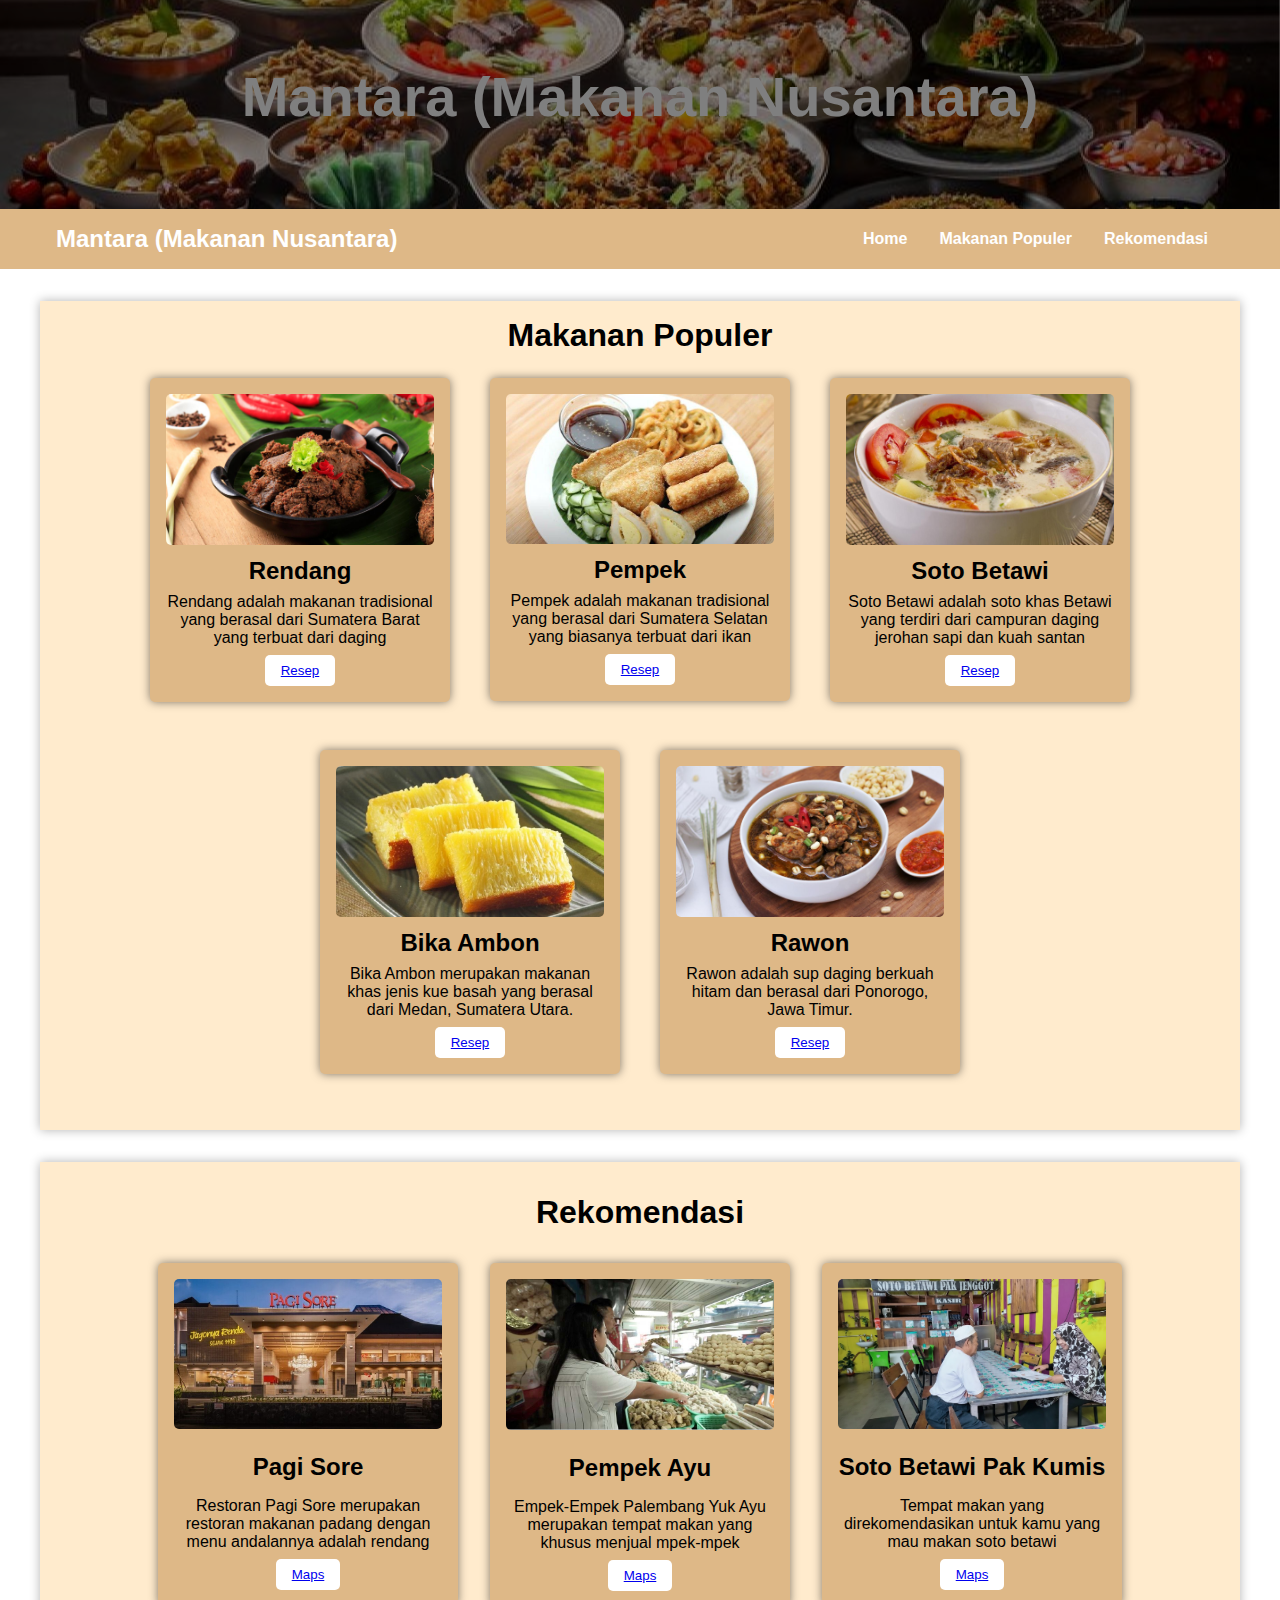
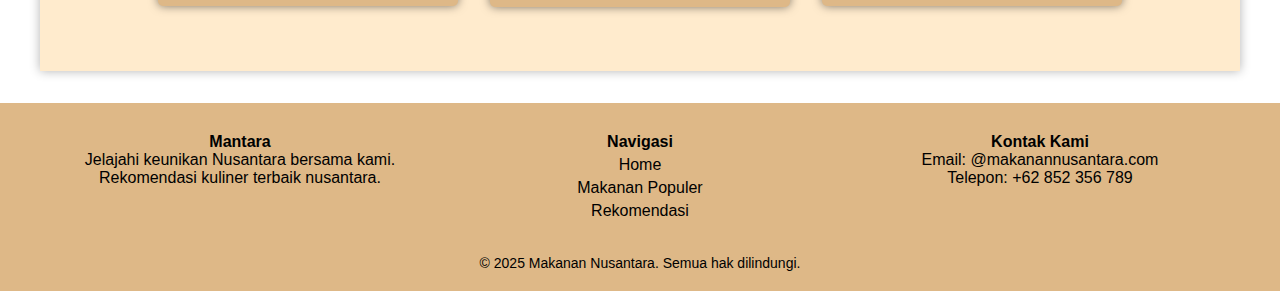
<file: index.html>
<!DOCTYPE html>
<html lang="en">
<head>
    <meta charset="UTF-8">
    <meta name="viewport" content="width=device-width, initial-scale=1.0">
    <title>Mantara</title>
    <link rel="stylesheet" type="text/css" href="style.css">
</head>
<body>
    
    <header>
        <h1>Mantara (Makanan Nusantara)</h1>
    </header>
    <nav>
        <div class="navbar">
            <div class="logo">
                <a href="#">Mantara (Makanan Nusantara)</a>
            </div>
            <ul class="menu">
                <li><a href="#">Home</a></li>
                <li><a href="#makanan">Makanan Populer</a></li>
                <li><a href="#Rekomendasi">Rekomendasi</a></li>
            </ul>
        </div>
    </nav>
    <main>
        <!-- Home Section -->
        <section id="home" class="home">
        </section>
        
        <!-- Makanan Populer Section -->
        <section id="makanan" class="makanan">
            <h2>Makanan Populer</h2>
            <div class="makanan-item">
                <img src="asset/rendang1.jpg" alt="Makanan Populer 1">
                <h3>Rendang</h3>
                <p>Rendang adalah makanan tradisional yang berasal dari Sumatera Barat yang terbuat dari daging</p>
                <button><a href="rendang.html">Resep</a></button>
             </div>
             <div class="makanan-item">
                <img src="asset/pempek.jpg" alt="Makanan Populer 2">
                <h3>Pempek</h3>
                <p>Pempek adalah makanan tradisional yang berasal dari Sumatera Selatan yang biasanya terbuat dari ikan</p>
                <button><a href="pempek.html">Resep</a></button>
             </div>
             <div class="makanan-item">
                <img src="asset/sb1.jpg" alt="Makanan Populer 3">
                <h3>Soto Betawi</h3>
                <p>Soto Betawi adalah soto khas Betawi yang terdiri dari campuran daging jerohan sapi dan kuah santan </p>
                <button><a href="sotoBetawi.html">Resep</a></button>
             </div>
        </section>
        
        <section class="makanan"> 
            <div class="makanan-item">
                <img src="asset/bika ambon1.jpeg" alt="Makanan Populer 4">
                <h3>Bika Ambon</h3>
                <p>Bika Ambon merupakan makanan khas jenis kue basah yang berasal dari Medan,
                     Sumatera Utara.</p>
                <button><a href="bikaAmbon.html">Resep</a></button>
            </div>
            <div class="makanan-item">
                <img src="asset/rawon1.jpg" alt="Makanan Populer 5">
                <h3>Rawon</h3>
                <p>Rawon adalah sup daging berkuah hitam dan berasal dari Ponorogo, Jawa Timur.</p>
                <button><a href="rawon.html">Resep</a></button>
            </div>
        </section>
    </main>
    <!-- Rekomendasi Section -->
    <main>
        <section id="Rekomendasi" class="Rekomendasi">
            <h2>Rekomendasi</h2>
            <div class="rekomendasi-item">
                <img src="asset/rm1.jpg" alt="Rekomendasi 1">
                <h3>Pagi Sore</h3>
                <p>Restoran Pagi Sore merupakan restoran makanan padang dengan menu andalannya adalah rendang</p>
                <button><a href="https://maps.app.goo.gl/iipQwLuk8rrAHv2R8">Maps</a></button>
            </div>
            <div class="rekomendasi-item">
                <img src="asset/Pempek-Terdekat.jpg" alt="Rekomendasi 1">
                <h3>Pempek Ayu</h3>
                <p>Empek-Empek Palembang Yuk Ayu merupakan tempat makan yang khusus menjual mpek-mpek</p>
                <button><a href="https://maps.app.goo.gl/sbD2p4pHvBdEfQdX6">Maps</a></button>
            </div>
            <div class="rekomendasi-item">
                <img src="asset/sotobetawimaps.jpg" alt="Rekomendasi 1">
                <h3>Soto Betawi Pak Kumis</h3>
                <p>Tempat makan yang direkomendasikan untuk kamu yang mau makan soto betawi</p>
                <button><a href="https://maps.app.goo.gl/2mjQkwHnKavvLd9p8">Maps</a></button>
            </div>
        </section>
    </main>    

    <footer class="footer">
        <div class="footer-container">
            <div class="footer-section">
                <h4>Mantara</h4>
                <p>Jelajahi keunikan Nusantara bersama kami. Rekomendasi kuliner terbaik nusantara.</p>
            </div>

            <div class="footer-section">
                <h4>Navigasi</h4>
                <ul>
                    <li><a href="#">Home</a></li>
                    <li><a href="#makanan">Makanan Populer</a></li>
                    <li><a href="#Rekomendasi">Rekomendasi</a></li>
                </ul>
            </div>
            
            <div class="footer-section">
                <h4>Kontak Kami</h4>
                <p>Email: @makanannusantara.com</p>
                <p>Telepon: +62 852 356 789</p>
            </div>
        </div>

        <div class="footer-bottom">
            <p>&copy; 2025 Makanan Nusantara. Semua hak dilindungi.</p>
        </div>
    </footer>
</body>
</html>
</file>
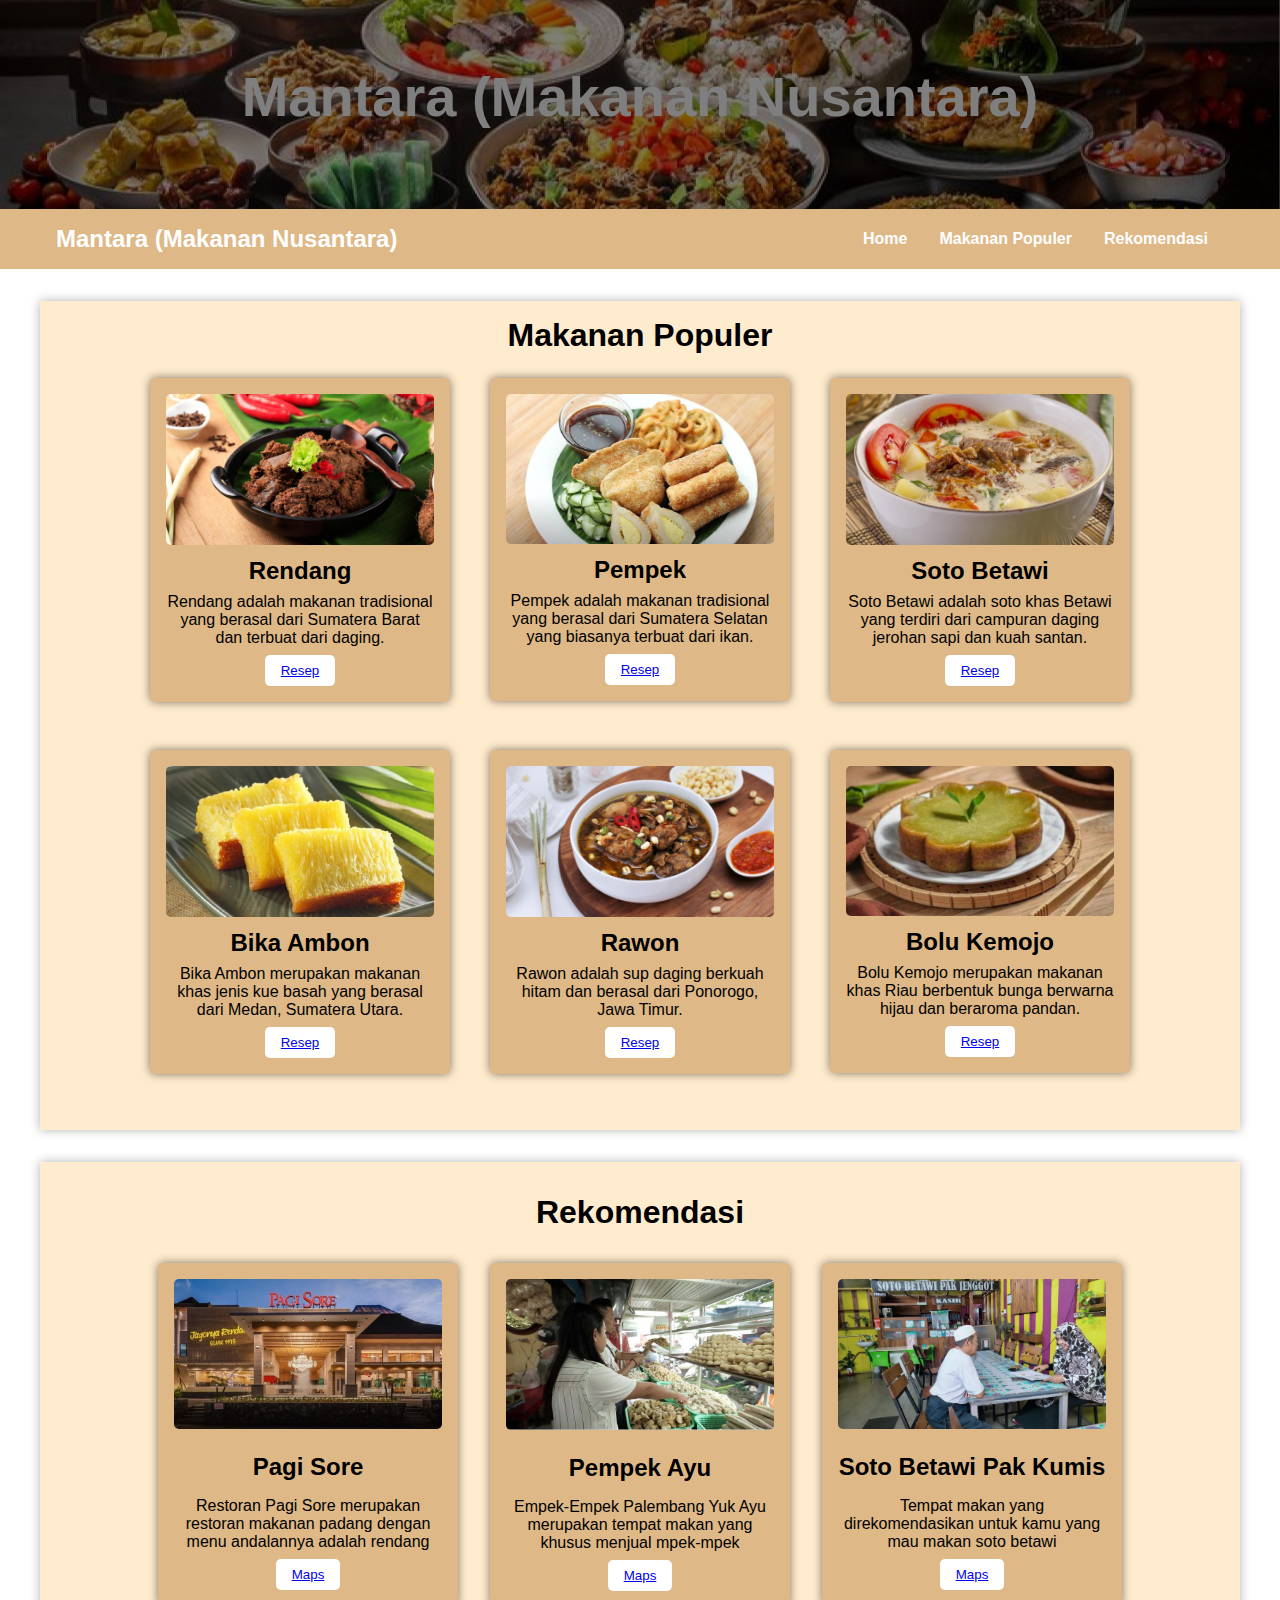
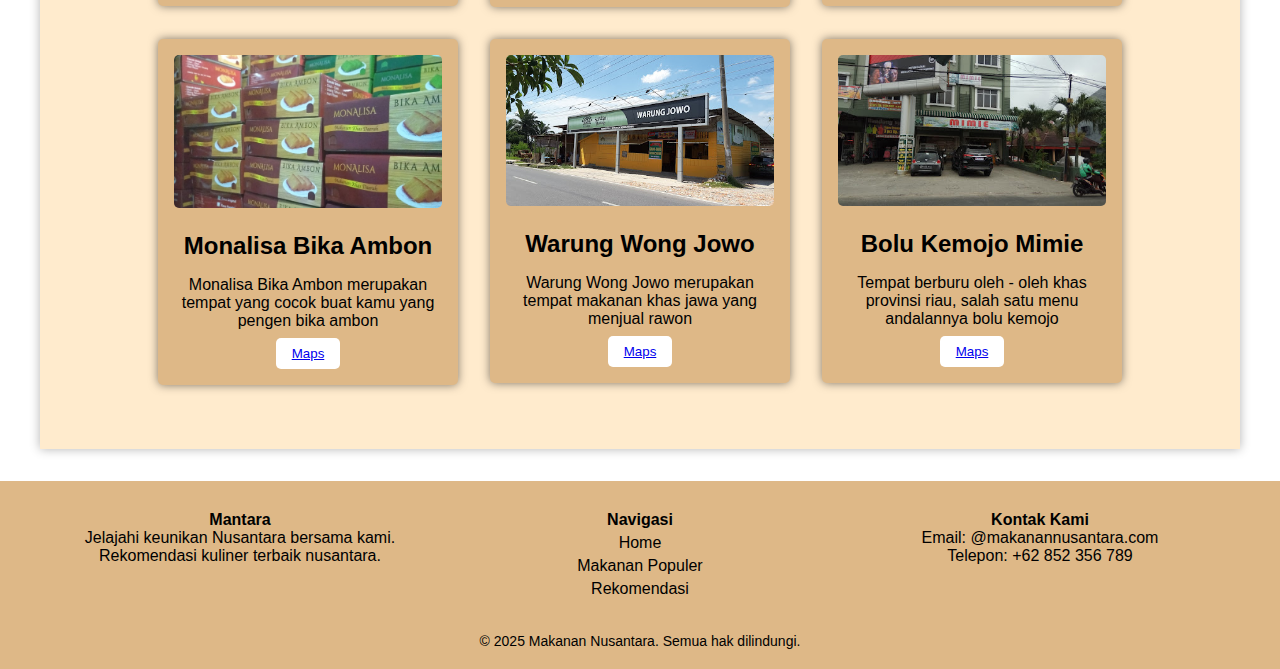
<file: Makanan Nusantara/index.html>
<!DOCTYPE html>
<html lang="en">
<head>
    <meta charset="UTF-8">
    <meta name="viewport" content="width=device-width, initial-scale=1.0">
    <title>Mantara</title>
    <link rel="stylesheet" type="text/css" href="style.css">
</head>
<body>
    
    <header>
        <h1>Mantara (Makanan Nusantara)</h1>
    </header>
    <nav>
        <div class="navbar">
            <div class="logo">
                <a href="#">Mantara (Makanan Nusantara)</a>
            </div>
            <ul class="menu">
                <li><a href="#">Home</a></li>
                <li><a href="#makanan">Makanan Populer</a></li>
                <li><a href="#Rekomendasi">Rekomendasi</a></li>
            </ul>
        </div>
    </nav>
    <main>
        <!-- Home Section -->
        <section id="home" class="home">
        </section>
        
        <!-- Makanan Populer Section -->
        <section id="makanan" class="makanan">
            <h2>Makanan Populer</h2>
            <div class="makanan-item">
                <img src="asset/rendang1.jpg" alt="Makanan Populer 1">
                <h3>Rendang</h3>
                <p>Rendang adalah makanan tradisional yang berasal dari Sumatera Barat dan terbuat dari daging.</p>
                <button><a href="rendang.html">Resep</a></button>
             </div>
             <div class="makanan-item">
                <img src="asset/pempek.jpg" alt="Makanan Populer 2">
                <h3>Pempek</h3>
                <p>Pempek adalah makanan tradisional yang berasal dari Sumatera Selatan yang biasanya terbuat dari ikan.</p>
                <button><a href="pempek.html">Resep</a></button>
             </div>
             <div class="makanan-item">
                <img src="asset/sb1.jpg" alt="Makanan Populer 3">
                <h3>Soto Betawi</h3>
                <p>Soto Betawi adalah soto khas Betawi yang terdiri dari campuran daging jerohan sapi dan kuah santan. </p>
                <button><a href="sotoBetawi.html">Resep</a></button>
             </div>
        </section>
        
        <section class="makanan"> 
            <div class="makanan-item">
                <img src="asset/bika ambon1.jpeg" alt="Makanan Populer 4">
                <h3>Bika Ambon</h3>
                <p>Bika Ambon merupakan makanan khas jenis kue basah yang berasal dari Medan,
                     Sumatera Utara.</p>
                <button><a href="bikaAmbon.html">Resep</a></button>
            </div>
            <div class="makanan-item">
                <img src="asset/rawon1.jpg" alt="Makanan Populer 5">
                <h3>Rawon</h3>
                <p>Rawon adalah sup daging berkuah hitam dan berasal dari Ponorogo, Jawa Timur.</p>
                <button><a href="rawon.html">Resep</a></button>
            </div>
            <div class="makanan-item">
                <img src="asset/bolu kemojo.jpeg" alt="Makanan Populer 5">
                <h3>Bolu Kemojo</h3>
                <p>Bolu Kemojo merupakan makanan khas Riau berbentuk bunga berwarna hijau dan beraroma pandan.</p>
                <button><a href="bolu.html">Resep</a></button>
            </div>
        </section>
    </main>
    <!-- Rekomendasi Section -->
    <main>
        <section id="Rekomendasi" class="Rekomendasi">
            <h2>Rekomendasi</h2>
            <div class="rekomendasi-item">
                <img src="asset/rm1.jpg" alt="Rekomendasi 1">
                <h3>Pagi Sore</h3>
                <p>Restoran Pagi Sore merupakan restoran makanan padang dengan menu andalannya adalah rendang</p>
                <button><a href="https://maps.app.goo.gl/iipQwLuk8rrAHv2R8">Maps</a></button>
            </div>
            <div class="rekomendasi-item">
                <img src="asset/Pempek-Terdekat.jpg" alt="Rekomendasi 1">
                <h3>Pempek Ayu</h3>
                <p>Empek-Empek Palembang Yuk Ayu merupakan tempat makan yang khusus menjual mpek-mpek</p>
                <button><a href="https://maps.app.goo.gl/sbD2p4pHvBdEfQdX6">Maps</a></button>
            </div>
            <div class="rekomendasi-item">
                <img src="asset/sotobetawimaps.jpg" alt="Rekomendasi 1">
                <h3>Soto Betawi Pak Kumis</h3>
                <p>Tempat makan yang direkomendasikan untuk kamu yang mau makan soto betawi</p>
                <button><a href="https://maps.app.goo.gl/2mjQkwHnKavvLd9p8">Maps</a></button>
            </div>
            <div class="rekomendasi-item">
                <img src="asset/bikamaps.jpg" alt="Rekomendasi 1">
                <h3>Monalisa Bika Ambon </h3>
                <p>Monalisa Bika Ambon merupakan tempat yang cocok buat kamu yang pengen bika ambon</p>
                <button><a href="https://maps.app.goo.gl/jhDShKacQ96XasNSA">Maps</a></button>
            </div>
            <div class="rekomendasi-item">
                <img src="asset/wj.jpg" alt="Rekomendasi 1">
                <h3>Warung Wong Jowo</h3>
                <p>Warung Wong Jowo merupakan tempat makanan khas jawa yang menjual rawon</p>
                <button><a href="https://maps.app.goo.gl/2VRL5kN4kHP2PY3v5">Maps</a></button>
            </div>
            <div class="rekomendasi-item">
                <img src="asset/bolumaps.jpg" alt="Rekomendasi 1">
                <h3>Bolu Kemojo Mimie</h3>
                <p>Tempat berburu oleh - oleh khas provinsi riau, salah satu menu andalannya bolu kemojo</p>
                <button><a href="https://maps.app.goo.gl/XQd33aFBWPYkbLtX9">Maps</a></button>
            </div>
        </section>
    </main>        

    <footer class="footer">
        <div class="footer-container">
            <div class="footer-section">
                <h4>Mantara</h4>
                <p>Jelajahi keunikan Nusantara bersama kami. Rekomendasi kuliner terbaik nusantara.</p>
            </div>

            <div class="footer-section">
                <h4>Navigasi</h4>
                <ul> 
                    <li><a href="#">Home</a></li>
                    <li><a href="#makanan">Makanan Populer</a></li>
                    <li><a href="#Rekomendasi">Rekomendasi</a></li>
                </ul>
            </div>
            
            <div class="footer-section">
                <h4>Kontak Kami</h4>
                <p>Email: @makanannusantara.com</p>
                <p>Telepon: +62 852 356 789</p>
            </div>
        </div>

        <div class="footer-bottom">
            <p>&copy; 2025 Makanan Nusantara. Semua hak dilindungi.</p>
        </div>
    </footer>
</body>
</html>
</file>
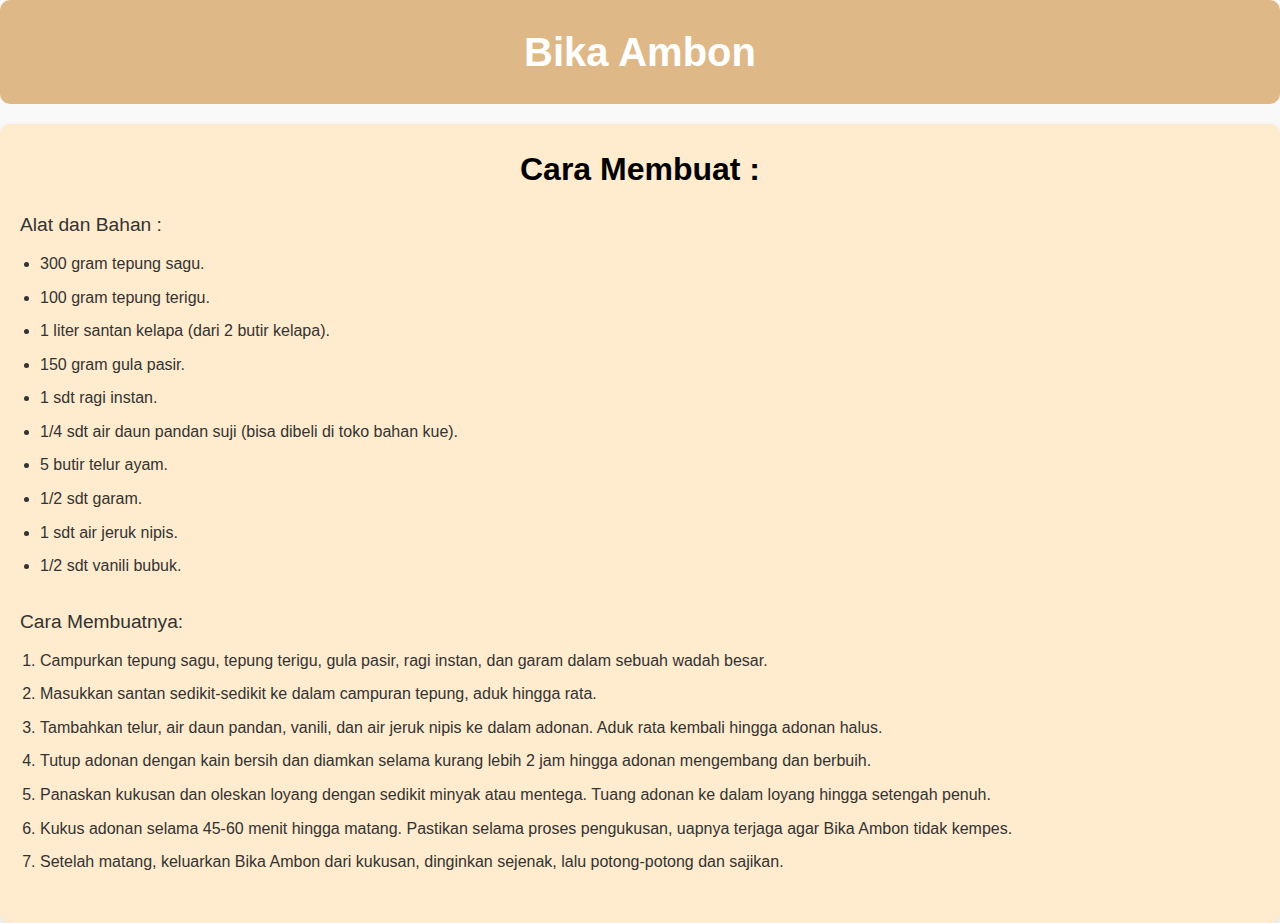
<file: bikaAmbon.html>
<!DOCTYPE html>
<html lang="en">
<head>
    <meta charset="UTF-8">
    <meta name="viewport" content="width=device-width, initial-scale=1.0">
    <title>Mantara</title>
    <link rel="stylesheet" type="text/css" href="styles.css">
</head>
<body>
    
    <header>
        <h1>Bika Ambon</h1>
    </header>
    <main>
        <h2>Cara Membuat :</h2>
        <p>Alat dan Bahan :</p>
        <ul>
            <li>300 gram tepung sagu.</li>
            <li>100 gram tepung terigu.</li>
            <li>1 liter santan kelapa (dari 2 butir kelapa).</li>
            <li>150 gram gula pasir.</li>
            <li>1 sdt ragi instan.</li>
            <li>1/4 sdt air daun pandan suji (bisa dibeli di toko bahan kue).</li>
            <li>5 butir telur ayam.</li>
            <li>1/2 sdt garam.</li>
            <li>1 sdt air jeruk nipis.</li>
            <li>1/2 sdt vanili bubuk.</li>
        </ul>
        <p>Cara Membuatnya:</p>
        <ol>
            <li>Campurkan tepung sagu, tepung terigu, gula pasir, ragi instan, dan garam dalam sebuah wadah besar.</li>
            <li>Masukkan santan sedikit-sedikit ke dalam campuran tepung, aduk hingga rata.</li>
            <li>Tambahkan telur, air daun pandan, vanili, dan air jeruk nipis ke dalam adonan. Aduk rata kembali hingga adonan halus.</li>
            <li>Tutup adonan dengan kain bersih dan diamkan selama kurang lebih 2 jam hingga adonan mengembang dan berbuih.</li>
            <li>Panaskan kukusan dan oleskan loyang dengan sedikit minyak atau mentega. Tuang adonan ke dalam loyang hingga setengah penuh.</li>
            <li>Kukus adonan selama 45-60 menit hingga matang. Pastikan selama proses pengukusan, uapnya terjaga agar Bika Ambon tidak kempes.</li>
            <li>Setelah matang, keluarkan Bika Ambon dari kukusan, dinginkan sejenak, lalu potong-potong dan sajikan.</li>
        </ol>
    </main>
</body>
</html>
</file>
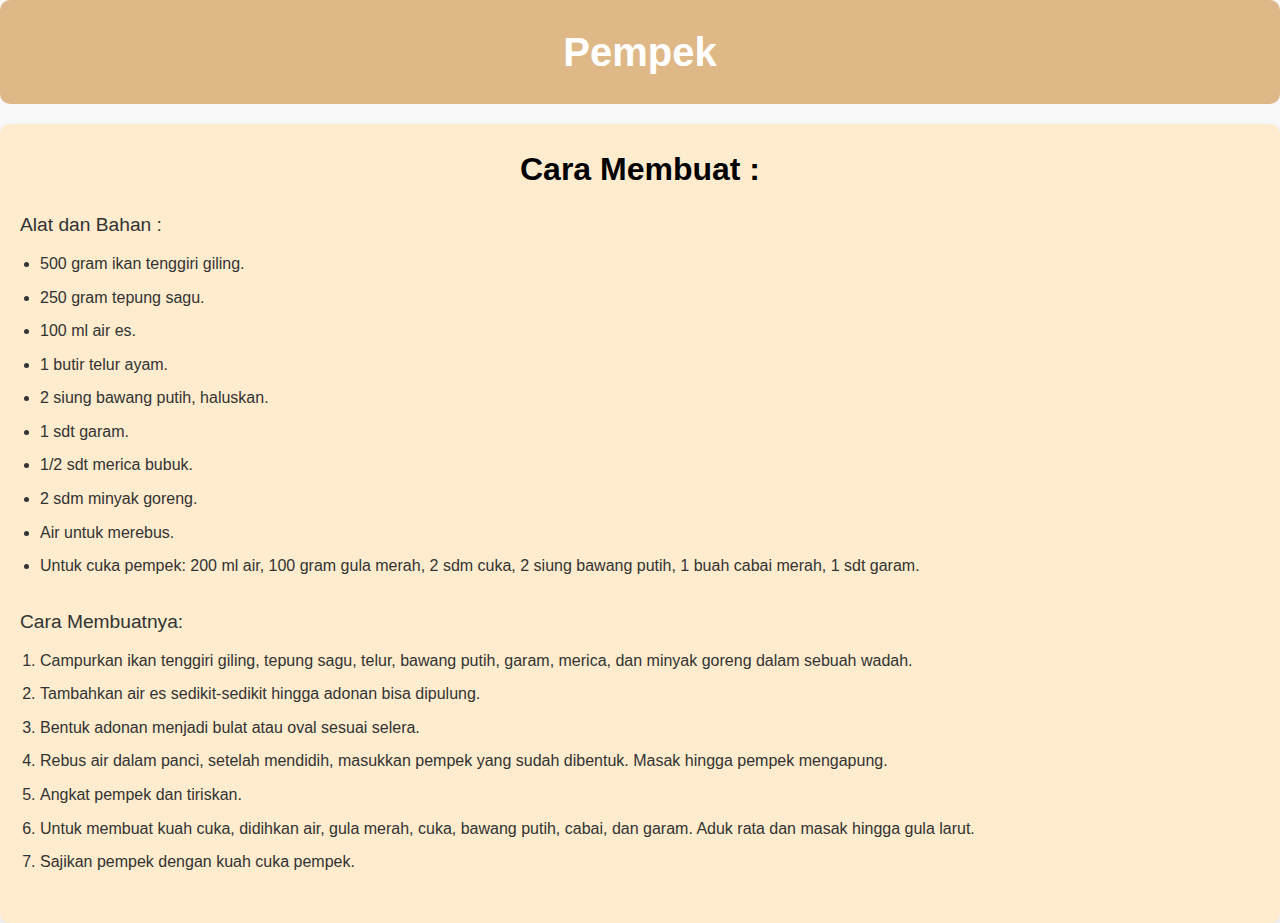
<file: pempek.html>
<!DOCTYPE html>
<html lang="en">
<head>
    <meta charset="UTF-8">
    <meta name="viewport" content="width=device-width, initial-scale=1.0">
    <title>Mantara</title>
    <link rel="stylesheet" type="text/css" href="styles.css">
</head>
<body>
    
    <header>
        <h1>Pempek</h1>
    </header>
    <main>
        <h2>Cara Membuat :</h2>
        <p>Alat dan Bahan :</p>
        <ul>
            <li>500 gram ikan tenggiri giling.</li>
            <li>250 gram tepung sagu.</li>
            <li>100 ml air es.</li>
            <li>1 butir telur ayam.</li>
            <li>2 siung bawang putih, haluskan.</li>
            <li>1 sdt garam.</li>
            <li>1/2 sdt merica bubuk.</li>
            <li>2 sdm minyak goreng.</li>
            <li>Air untuk merebus.</li>
            <li>Untuk cuka pempek: 200 ml air, 100 gram gula merah, 2 sdm cuka, 2 siung bawang putih, 1 buah cabai merah, 1 sdt garam.</li>
        </ul>
        <p>Cara Membuatnya:</p>
        <ol>
            <li>Campurkan ikan tenggiri giling, tepung sagu, telur, bawang putih, garam, merica, dan minyak goreng dalam sebuah wadah.</li>
            <li>Tambahkan air es sedikit-sedikit hingga adonan bisa dipulung.</li>
            <li>Bentuk adonan menjadi bulat atau oval sesuai selera.</li>
            <li>Rebus air dalam panci, setelah mendidih, masukkan pempek yang sudah dibentuk. Masak hingga pempek mengapung.</li>
            <li>Angkat pempek dan tiriskan.</li>
            <li>Untuk membuat kuah cuka, didihkan air, gula merah, cuka, bawang putih, cabai, dan garam. Aduk rata dan masak hingga gula larut.</li>
            <li>Sajikan pempek dengan kuah cuka pempek.</li>
        </ol>
    </main>
</body>
</html>
</file>
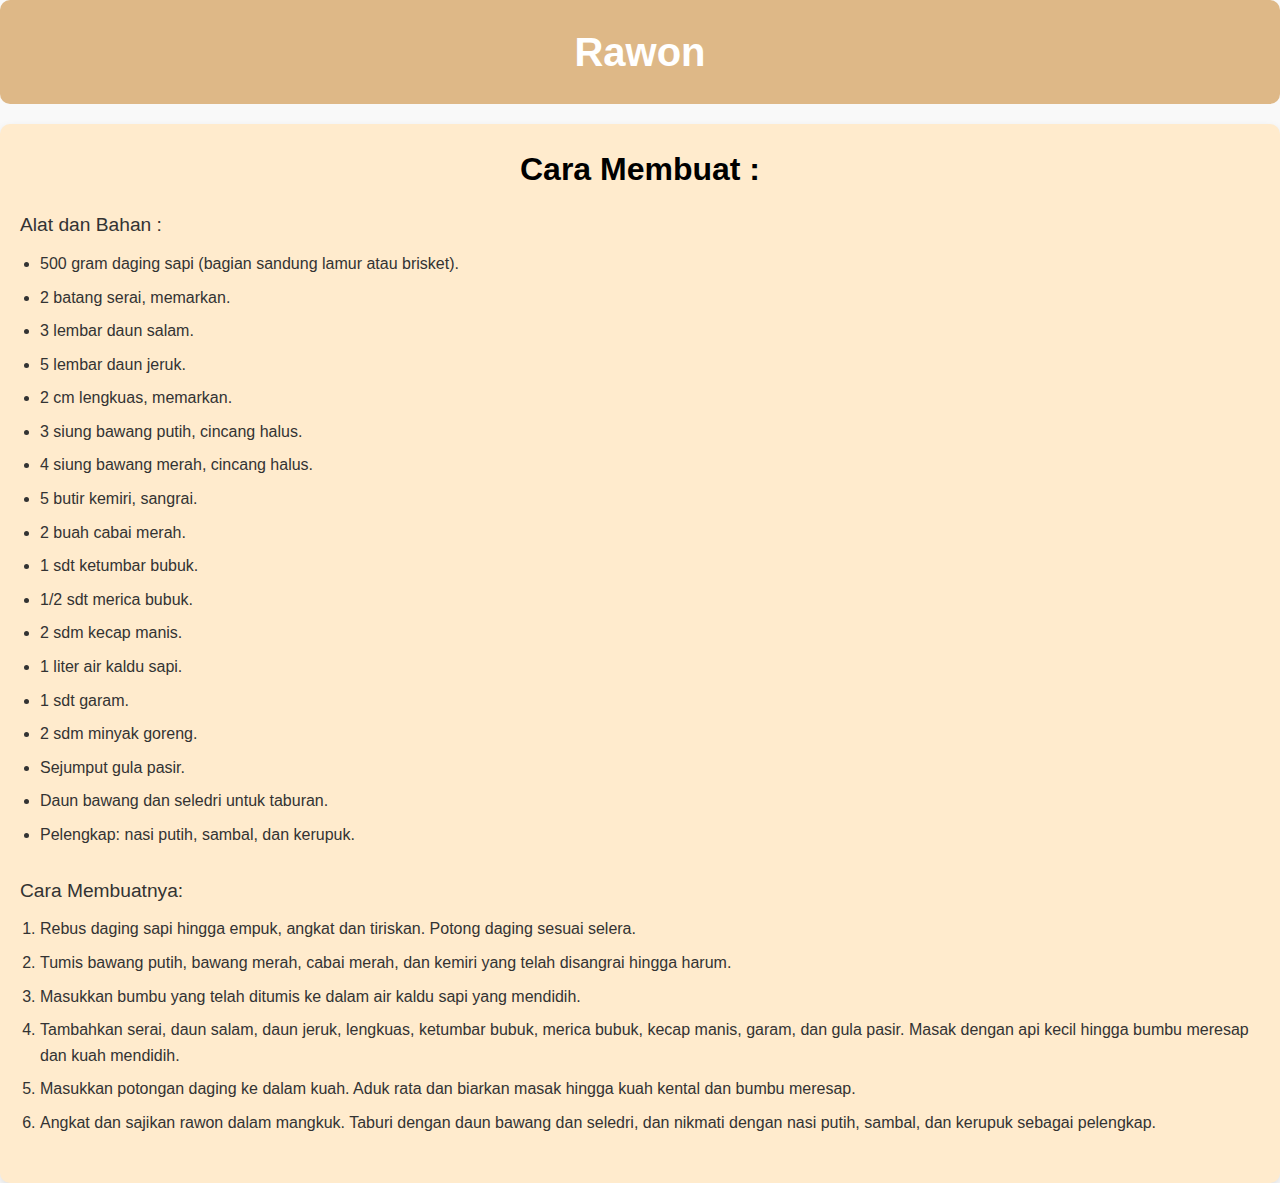
<file: rawon.html>
<!DOCTYPE html>
<html lang="en">
<head>
    <meta charset="UTF-8">
    <meta name="viewport" content="width=device-width, initial-scale=1.0">
    <title>Mantara</title>
    <link rel="stylesheet" type="text/css" href="styles.css">
</head>
<body>
    
    <header>
        <h1>Rawon</h1>
    </header>
    <main>
        <h2>Cara Membuat :</h2>
        <p>Alat dan Bahan :</p>
        <ul>
            <li>500 gram daging sapi (bagian sandung lamur atau brisket).</li>
            <li>2 batang serai, memarkan.</li>
            <li>3 lembar daun salam.</li>
            <li>5 lembar daun jeruk.</li>
            <li>2 cm lengkuas, memarkan.</li>
            <li>3 siung bawang putih, cincang halus.</li>
            <li>4 siung bawang merah, cincang halus.</li>
            <li>5 butir kemiri, sangrai.</li>
            <li>2 buah cabai merah.</li>
            <li>1 sdt ketumbar bubuk.</li>
            <li>1/2 sdt merica bubuk.</li>
            <li>2 sdm kecap manis.</li>
            <li>1 liter air kaldu sapi.</li>
            <li>1 sdt garam.</li>
            <li>2 sdm minyak goreng.</li>
            <li>Sejumput gula pasir.</li>
            <li>Daun bawang dan seledri untuk taburan.</li>
            <li>Pelengkap: nasi putih, sambal, dan kerupuk.</li>
        </ul>
        <p>Cara Membuatnya:</p>
        <ol>
            <li>Rebus daging sapi hingga empuk, angkat dan tiriskan. Potong daging sesuai selera.</li>
            <li>Tumis bawang putih, bawang merah, cabai merah, dan kemiri yang telah disangrai hingga harum.</li>
            <li>Masukkan bumbu yang telah ditumis ke dalam air kaldu sapi yang mendidih.</li>
            <li>Tambahkan serai, daun salam, daun jeruk, lengkuas, ketumbar bubuk, merica bubuk, kecap manis, garam, dan gula pasir. Masak dengan api kecil hingga bumbu meresap dan kuah mendidih.</li>
            <li>Masukkan potongan daging ke dalam kuah. Aduk rata dan biarkan masak hingga kuah kental dan bumbu meresap.</li>
            <li>Angkat dan sajikan rawon dalam mangkuk. Taburi dengan daun bawang dan seledri, dan nikmati dengan nasi putih, sambal, dan kerupuk sebagai pelengkap.</li>
        </ol>
    </main>
</body>
</html>
</file>
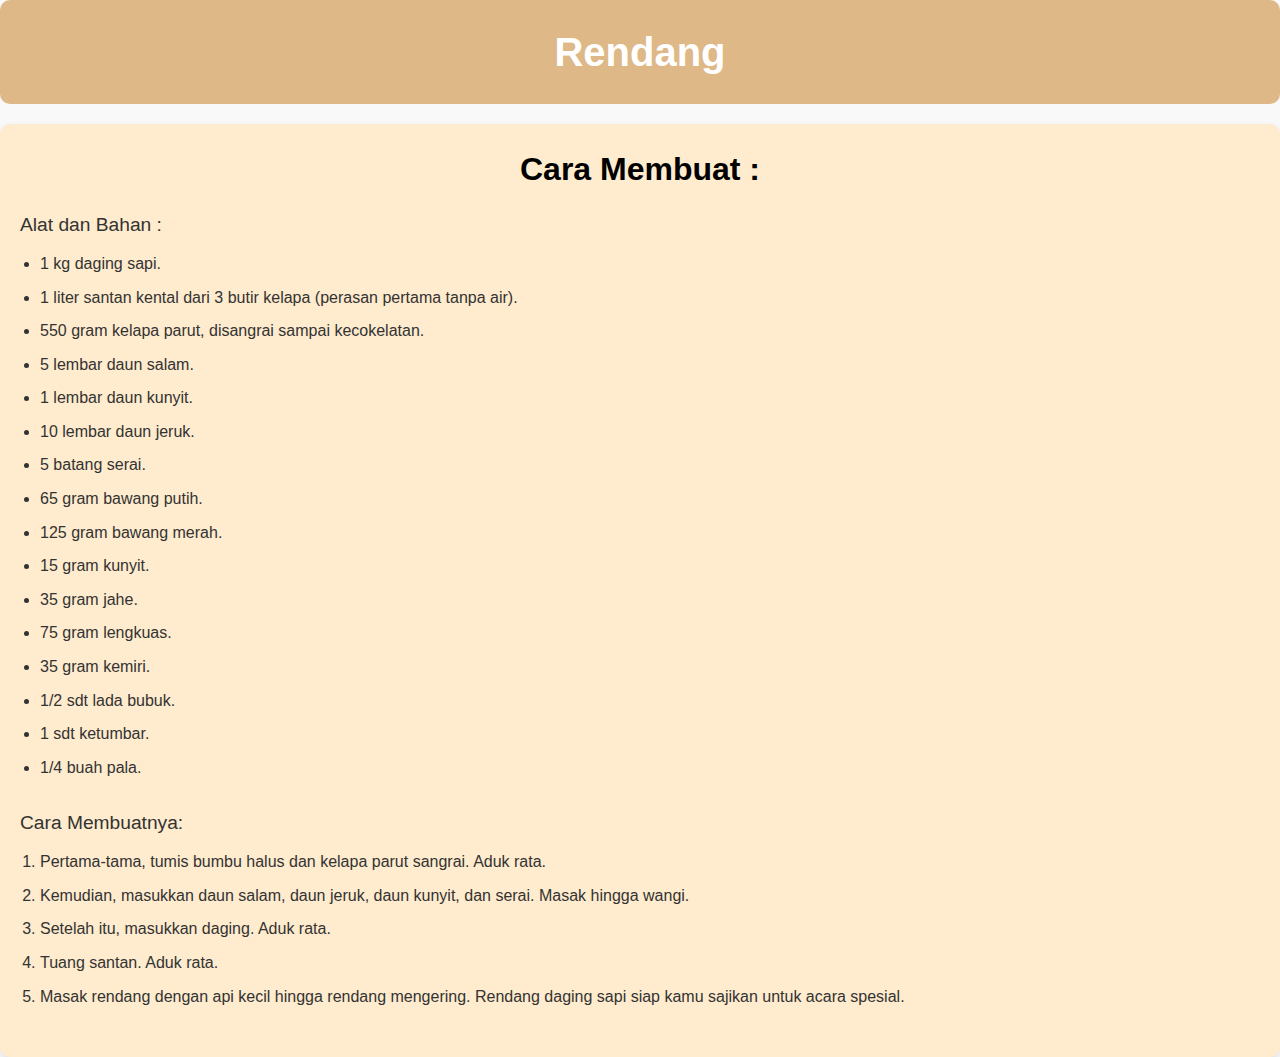
<file: rendang.html>
<!DOCTYPE html>
<html lang="en">
<head>
    <meta charset="UTF-8">
    <meta name="viewport" content="width=device-width, initial-scale=1.0">
    <title>Mantara</title>
    <link rel="stylesheet" type="text/css" href="styles.css">
</head>
<body>
    
    <header>
        <h1>Rendang</h1>
    </header>
    <body>
        <main>
            <h2>Cara Membuat :</h2>
            <p>Alat dan Bahan :</p>
            <ul>
                <li>1 kg daging sapi.</li>
                <li>1 liter santan kental dari 3 butir kelapa (perasan pertama tanpa air).</li>
                <li>550 gram kelapa parut, disangrai sampai kecokelatan.</li>
                <li>5 lembar daun salam.</li>
                <li>1 lembar daun kunyit.</li>
                <li>10 lembar daun jeruk.</li>
                <li>5 batang serai.</li>
                <li>65 gram bawang putih.</li>
                <li>125 gram bawang merah.</li>
                <li>15 gram kunyit.</li>
                <li>35 gram jahe.</li>
                <li>75 gram lengkuas.</li>
                <li>35 gram kemiri.</li>
                <li>1/2 sdt lada bubuk.</li>
                <li>1 sdt ketumbar.</li>
                <li>1/4 buah pala.</li>
            </ul>
            <p>Cara Membuatnya:</p>
            <ol>
                <li>Pertama-tama, tumis bumbu halus dan kelapa parut sangrai. Aduk rata.</li>
                <li>Kemudian, masukkan daun salam, daun jeruk, daun kunyit, dan serai. Masak hingga wangi.</li>
                <li>Setelah itu, masukkan daging. Aduk rata.</li>
                <li>Tuang santan. Aduk rata.</li>
                <li>Masak rendang dengan api kecil hingga rendang mengering.
                Rendang daging sapi siap kamu sajikan untuk acara spesial.</li>
            </ol>
        </main>
    </body>
    </html>
</body>
</file>
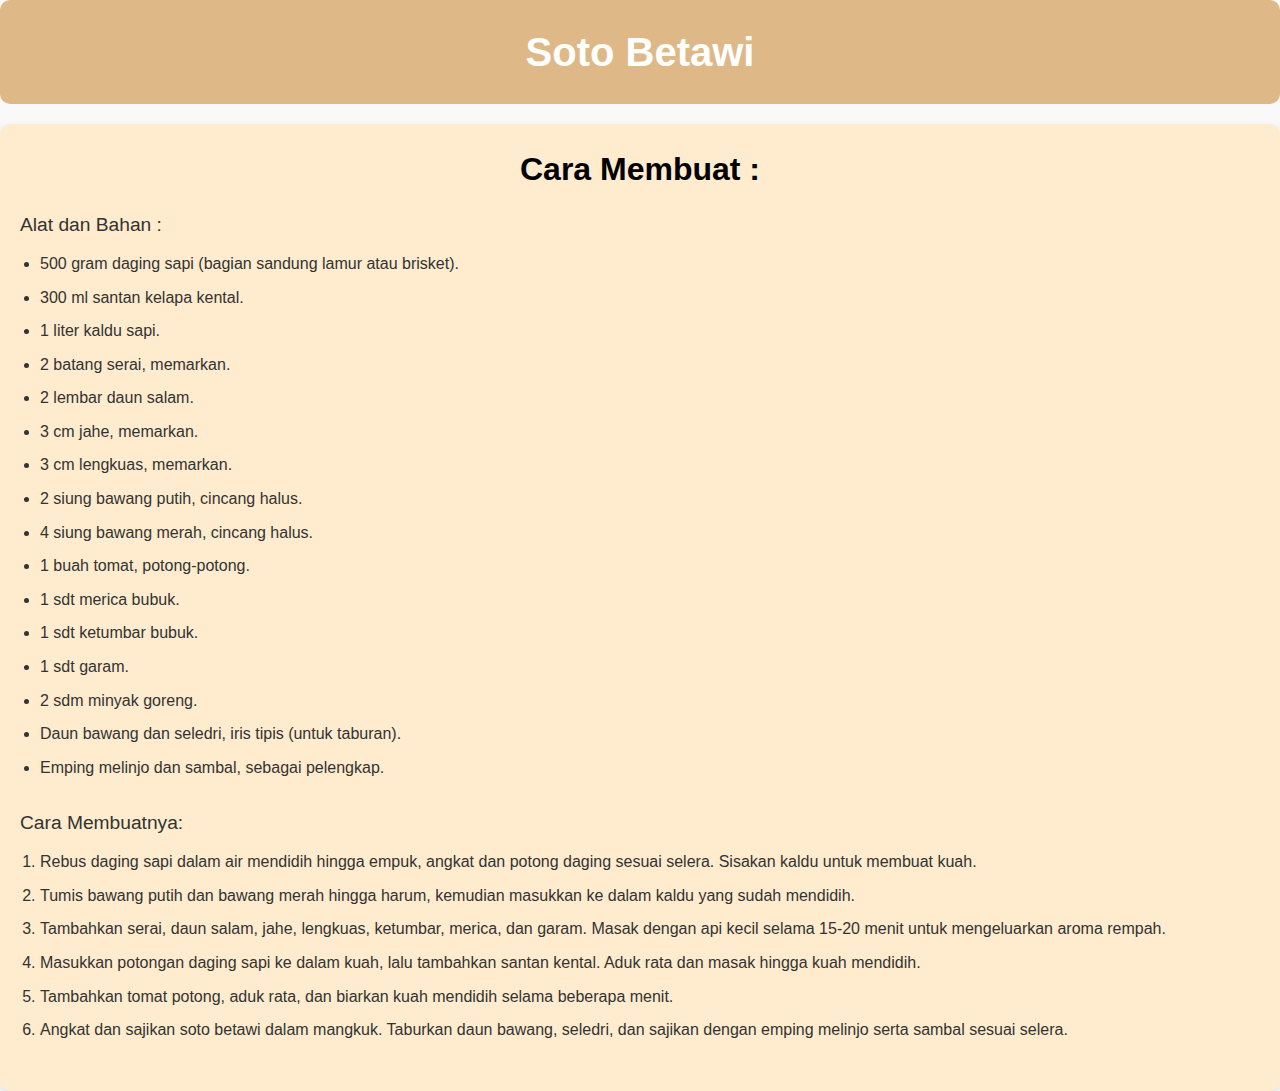
<file: sotoBetawi.html>
<!DOCTYPE html>
<html lang="en">
<head>
    <meta charset="UTF-8">
    <meta name="viewport" content="width=device-width, initial-scale=1.0">
    <title>Mantara</title>
    <link rel="stylesheet" type="text/css" href="styles.css">
</head>
<body>
    
    <header>
        <h1>Soto Betawi</h1>
    </header>
    <main>
        <h2>Cara Membuat :</h2>
        <p>Alat dan Bahan :</p>
        <ul>
            <li>500 gram daging sapi (bagian sandung lamur atau brisket).</li>
            <li>300 ml santan kelapa kental.</li>
            <li>1 liter kaldu sapi.</li>
            <li>2 batang serai, memarkan.</li>
            <li>2 lembar daun salam.</li>
            <li>3 cm jahe, memarkan.</li>
            <li>3 cm lengkuas, memarkan.</li>
            <li>2 siung bawang putih, cincang halus.</li>
            <li>4 siung bawang merah, cincang halus.</li>
            <li>1 buah tomat, potong-potong.</li>
            <li>1 sdt merica bubuk.</li>
            <li>1 sdt ketumbar bubuk.</li>
            <li>1 sdt garam.</li>
            <li>2 sdm minyak goreng.</li>
            <li>Daun bawang dan seledri, iris tipis (untuk taburan).</li>
            <li>Emping melinjo dan sambal, sebagai pelengkap.</li>
        </ul>
        <p>Cara Membuatnya:</p>
        <ol>
            <li>Rebus daging sapi dalam air mendidih hingga empuk, angkat dan potong daging sesuai selera. Sisakan kaldu untuk membuat kuah.</li>
            <li>Tumis bawang putih dan bawang merah hingga harum, kemudian masukkan ke dalam kaldu yang sudah mendidih.</li>
            <li>Tambahkan serai, daun salam, jahe, lengkuas, ketumbar, merica, dan garam. Masak dengan api kecil selama 15-20 menit untuk mengeluarkan aroma rempah.</li>
            <li>Masukkan potongan daging sapi ke dalam kuah, lalu tambahkan santan kental. Aduk rata dan masak hingga kuah mendidih.</li>
            <li>Tambahkan tomat potong, aduk rata, dan biarkan kuah mendidih selama beberapa menit.</li>
            <li>Angkat dan sajikan soto betawi dalam mangkuk. Taburkan daun bawang, seledri, dan sajikan dengan emping melinjo serta sambal sesuai selera.</li>
        </ol>
    </main>
</body>
</html>
</file>
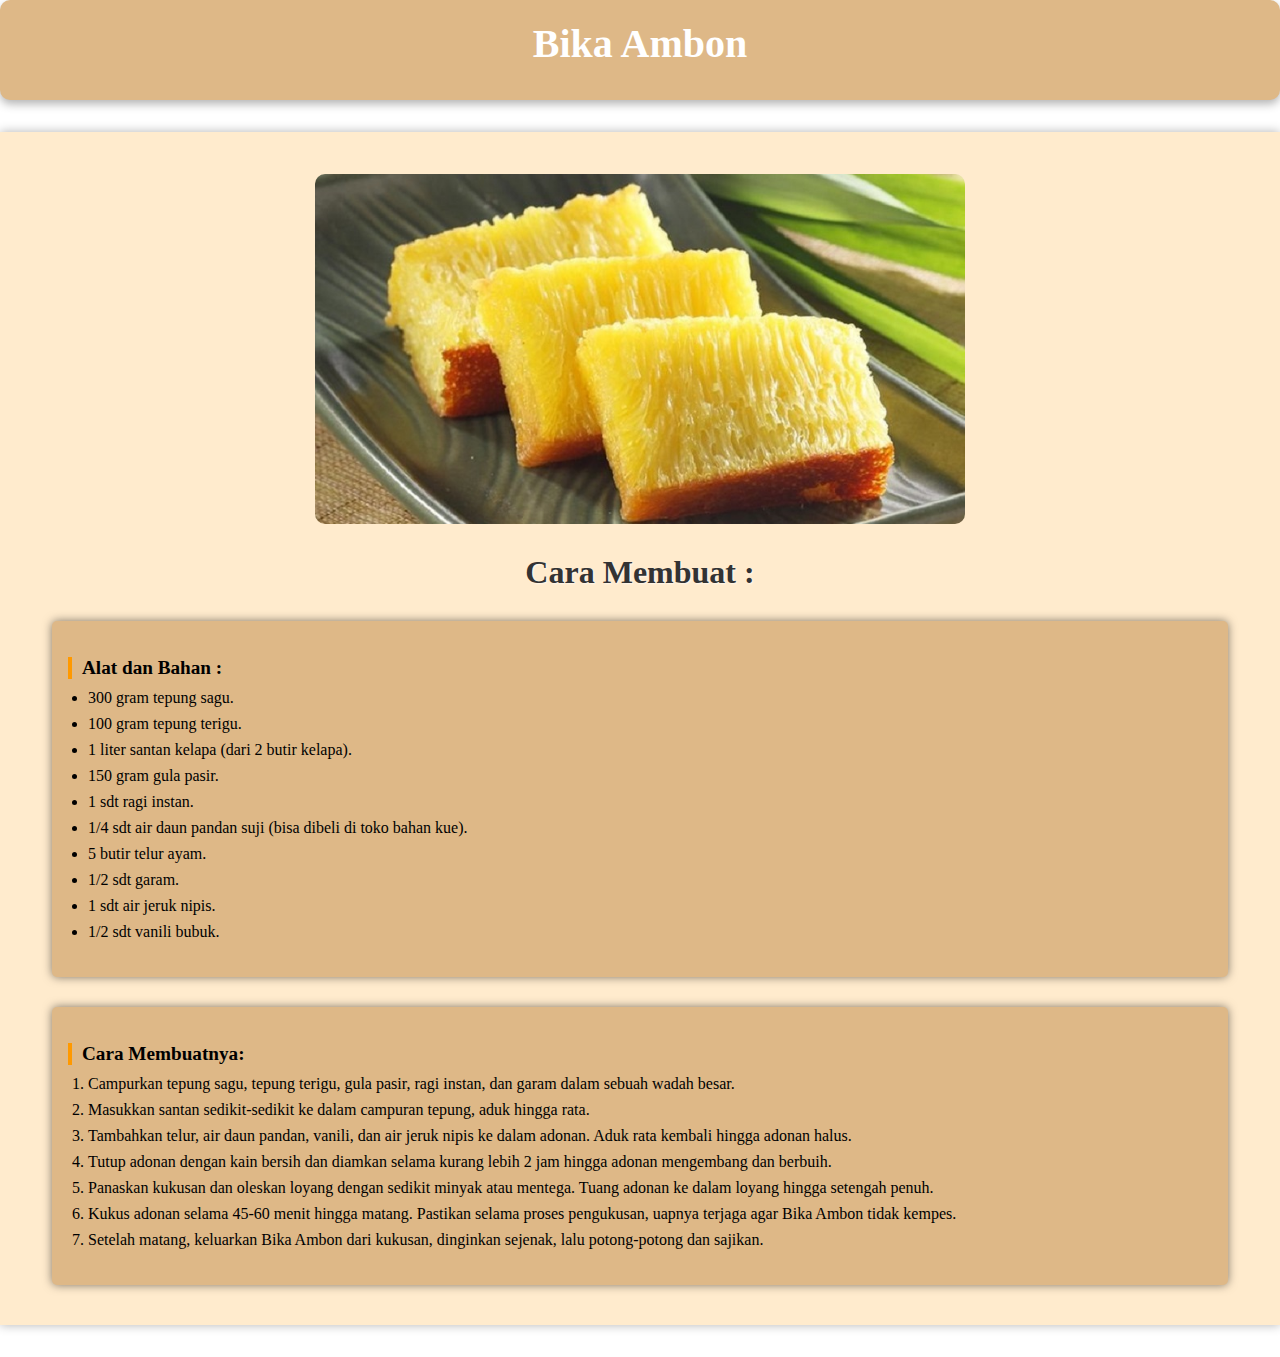
<file: Makanan Nusantara/bikaAmbon.html>
<!DOCTYPE html>
<html lang="en">
<head>
    <meta charset="UTF-8">
    <meta name="viewport" content="width=device-width, initial-scale=1.0">
    <title>Mantara</title>
    <link rel="stylesheet" type="text/css" href="styles.css">
</head>
<body>
    
    <header>
        <h1>Bika Ambon</h1>
    </header>
    <main>
        <img src="asset/bika ambon1.jpeg">
        <section id="makanan" class="makanan">
            <h2>Cara Membuat :</h2>
            <div class="makanan-item">
                <p>Alat dan Bahan :</p>
                <ul>
                    <li>300 gram tepung sagu.</li>
                    <li>100 gram tepung terigu.</li>
                    <li>1 liter santan kelapa (dari 2 butir kelapa).</li>
                    <li>150 gram gula pasir.</li>
                    <li>1 sdt ragi instan.</li>
                    <li>1/4 sdt air daun pandan suji (bisa dibeli di toko bahan kue).</li>
                    <li>5 butir telur ayam.</li>
                    <li>1/2 sdt garam.</li>
                    <li>1 sdt air jeruk nipis.</li>
                    <li>1/2 sdt vanili bubuk.</li>
                </ul>
            </div>
            <div class="makanan-item">
                <p>Cara Membuatnya:</p>
                <ol>
                    <li>Campurkan tepung sagu, tepung terigu, gula pasir, ragi instan, dan garam dalam sebuah wadah besar.</li>
                    <li>Masukkan santan sedikit-sedikit ke dalam campuran tepung, aduk hingga rata.</li>
                    <li>Tambahkan telur, air daun pandan, vanili, dan air jeruk nipis ke dalam adonan. Aduk rata kembali hingga adonan halus.</li>
                    <li>Tutup adonan dengan kain bersih dan diamkan selama kurang lebih 2 jam hingga adonan mengembang dan berbuih.</li>
                    <li>Panaskan kukusan dan oleskan loyang dengan sedikit minyak atau mentega. Tuang adonan ke dalam loyang hingga setengah penuh.</li>
                    <li>Kukus adonan selama 45-60 menit hingga matang. Pastikan selama proses pengukusan, uapnya terjaga agar Bika Ambon tidak kempes.</li>
                    <li>Setelah matang, keluarkan Bika Ambon dari kukusan, dinginkan sejenak, lalu potong-potong dan sajikan.</li>
                </ol>
            </div>
        </section>
    </main>
</body>
</html>
</file>
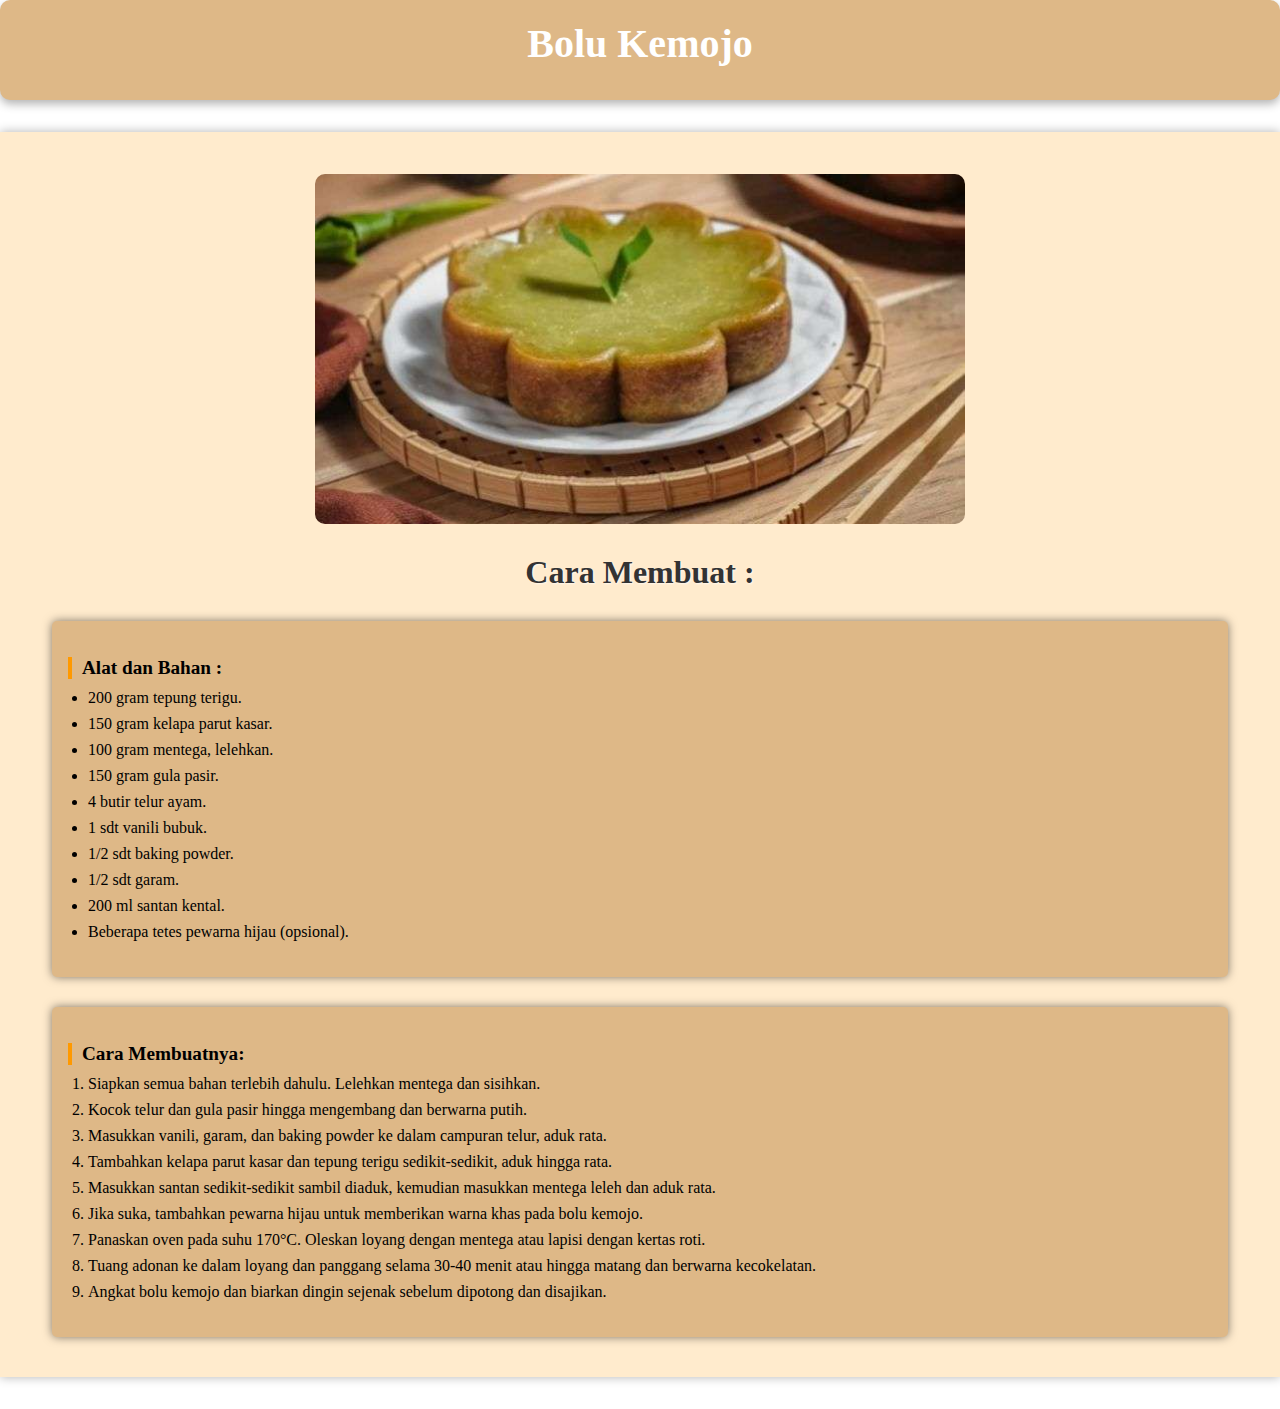
<file: Makanan Nusantara/bolu.html>
<!DOCTYPE html>
<html lang="en">
<head>
    <meta charset="UTF-8">
    <meta name="viewport" content="width=device-width, initial-scale=1.0">
    <title>Bolu Kemojo</title>
    <link rel="stylesheet" type="text/css" href="styles.css">
</head>
    
    <header>
        <h1>Bolu Kemojo</h1>
    </header>
    <main>
        <img src="asset/bolu kemojo.jpeg">
        <section id="makanan" class="makanan">
            <h2>Cara Membuat :</h2>
            <div class="makanan-item">
                <p>Alat dan Bahan :</p>
                <ul>
                    <li>200 gram tepung terigu.</li>
                    <li>150 gram kelapa parut kasar.</li>
                    <li>100 gram mentega, lelehkan.</li>
                    <li>150 gram gula pasir.</li>
                    <li>4 butir telur ayam.</li>
                    <li>1 sdt vanili bubuk.</li>
                    <li>1/2 sdt baking powder.</li>
                    <li>1/2 sdt garam.</li>
                    <li>200 ml santan kental.</li>
                    <li>Beberapa tetes pewarna hijau (opsional).</li>
                </ul>
            </div>
            <div class="makanan-item">
            <p>Cara Membuatnya:</p>
                <ol>
                    <li>Siapkan semua bahan terlebih dahulu. Lelehkan mentega dan sisihkan.</li>
                    <li>Kocok telur dan gula pasir hingga mengembang dan berwarna putih.</li>
                    <li>Masukkan vanili, garam, dan baking powder ke dalam campuran telur, aduk rata.</li>
                    <li>Tambahkan kelapa parut kasar dan tepung terigu sedikit-sedikit, aduk hingga rata.</li>
                    <li>Masukkan santan sedikit-sedikit sambil diaduk, kemudian masukkan mentega leleh dan aduk rata.</li>
                    <li>Jika suka, tambahkan pewarna hijau untuk memberikan warna khas pada bolu kemojo.</li>
                    <li>Panaskan oven pada suhu 170°C. Oleskan loyang dengan mentega atau lapisi dengan kertas roti.</li>
                    <li>Tuang adonan ke dalam loyang dan panggang selama 30-40 menit atau hingga matang dan berwarna kecokelatan.</li>
                    <li>Angkat bolu kemojo dan biarkan dingin sejenak sebelum dipotong dan disajikan.</li>
                </ol>
            </div>
        </section>
    </main>
</html>
</file>
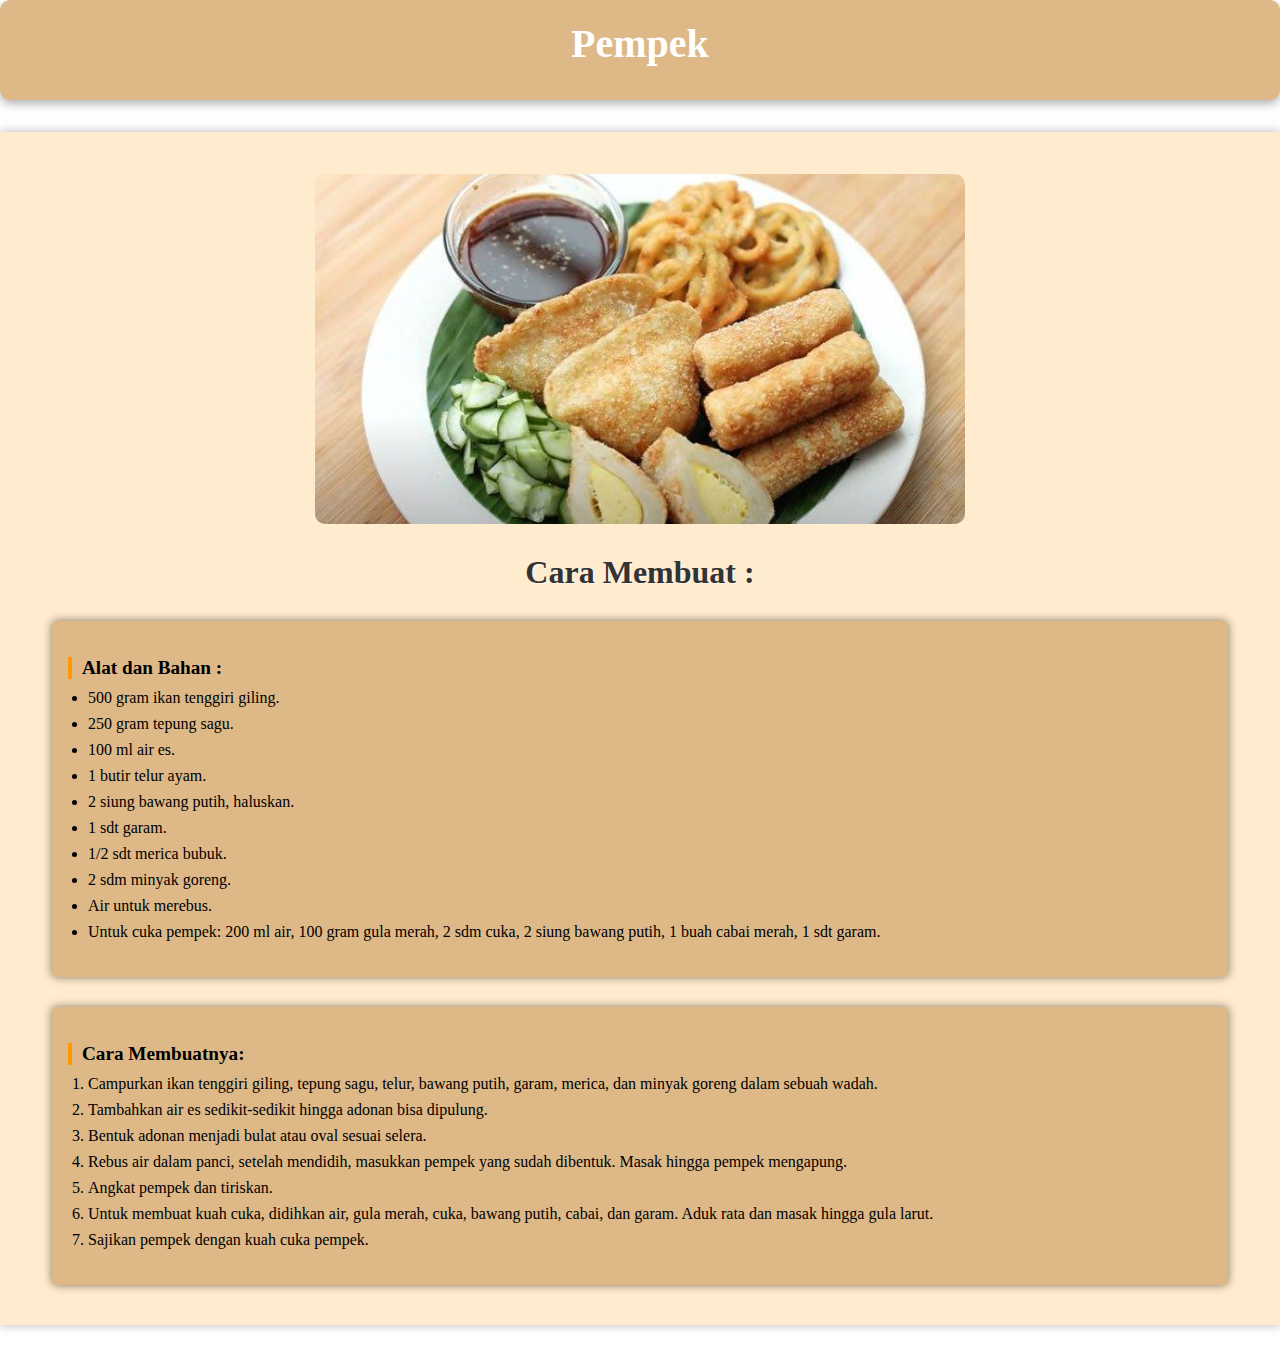
<file: Makanan Nusantara/pempek.html>
<!DOCTYPE html>
<html lang="en">
<head>
    <meta charset="UTF-8">
    <meta name="viewport" content="width=device-width, initial-scale=1.0">
    <title>Mantara</title>
    <link rel="stylesheet" type="text/css" href="styles.css">
</head>
    
    <header>
        <h1>Pempek</h1>
    </header>
    <main>
        <img src="asset/pempek.jpg">
        <section id="makanan" class="makanan">
            <h2>Cara Membuat :</h2>
            <div class="makanan-item">
                <p>Alat dan Bahan :</p>
                <ul>
                    <li>500 gram ikan tenggiri giling.</li>
                    <li>250 gram tepung sagu.</li>
                    <li>100 ml air es.</li>
                    <li>1 butir telur ayam.</li>
                    <li>2 siung bawang putih, haluskan.</li>
                    <li>1 sdt garam.</li>
                    <li>1/2 sdt merica bubuk.</li>
                    <li>2 sdm minyak goreng.</li>
                    <li>Air untuk merebus.</li>
                    <li>Untuk cuka pempek: 200 ml air, 100 gram gula merah, 2 sdm cuka, 2 siung bawang putih, 1 buah cabai merah, 1 sdt garam.</li>
                </ul>
            </div>
            <div class="makanan-item">
            <p>Cara Membuatnya:</p>
                <ol>
                    <li>Campurkan ikan tenggiri giling, tepung sagu, telur, bawang putih, garam, merica, dan minyak goreng dalam sebuah wadah.</li>
                    <li>Tambahkan air es sedikit-sedikit hingga adonan bisa dipulung.</li>
                    <li>Bentuk adonan menjadi bulat atau oval sesuai selera.</li>
                    <li>Rebus air dalam panci, setelah mendidih, masukkan pempek yang sudah dibentuk. Masak hingga pempek mengapung.</li>
                    <li>Angkat pempek dan tiriskan.</li>
                    <li>Untuk membuat kuah cuka, didihkan air, gula merah, cuka, bawang putih, cabai, dan garam. Aduk rata dan masak hingga gula larut.</li>
                    <li>Sajikan pempek dengan kuah cuka pempek.</li>
                </ol>
            </div>
        </section>
    </main>
</html>
</file>
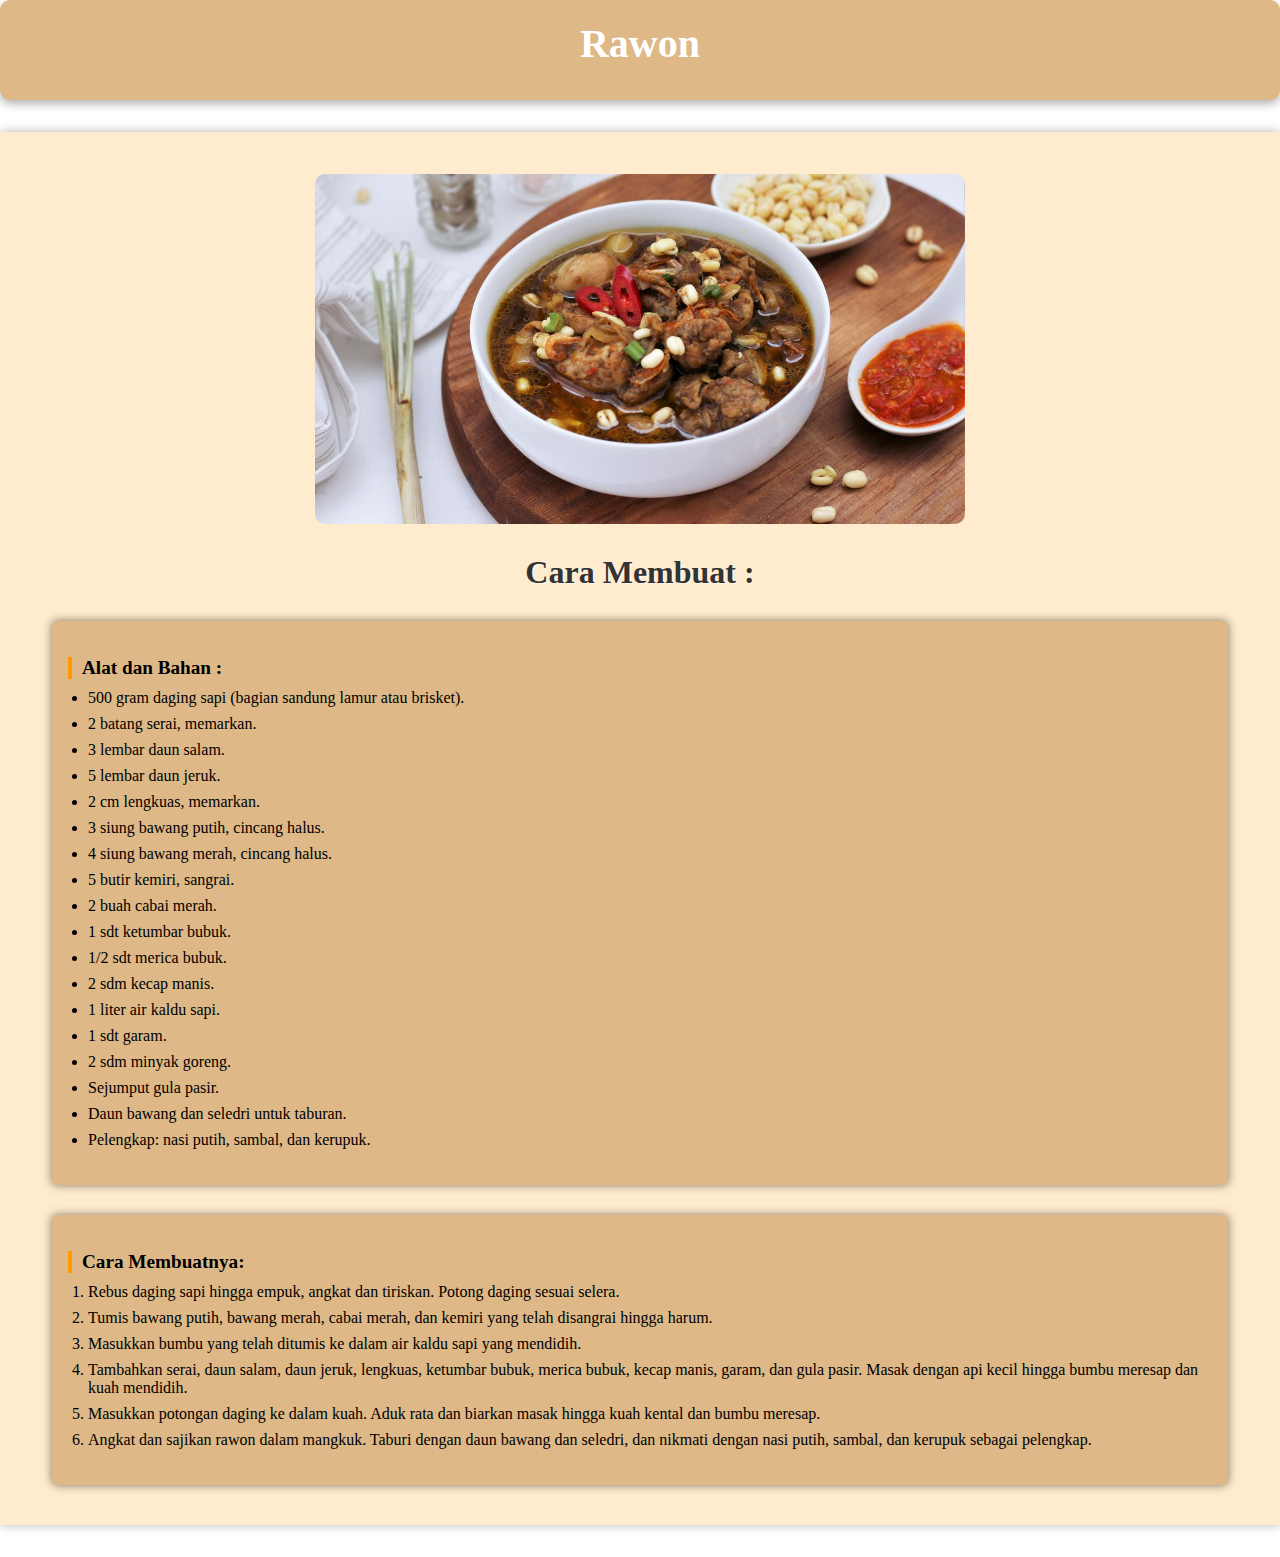
<file: Makanan Nusantara/rawon.html>
<!DOCTYPE html>
<html lang="en">
<head>
    <meta charset="UTF-8">
    <meta name="viewport" content="width=device-width, initial-scale=1.0">
    <title>Mantara</title>
    <link rel="stylesheet" type="text/css" href="styles.css">
</head>
<body>
    
    <header>
        <h1>Rawon</h1>
    </header>
    <main>
        <img src="asset/rawon1.jpg">
        <section id="makanan" class="makanan">
            <h2>Cara Membuat :</h2>
            <div class="makanan-item">
                <p>Alat dan Bahan :</p>
                <ul>
                    <li>500 gram daging sapi (bagian sandung lamur atau brisket).</li>
                    <li>2 batang serai, memarkan.</li>
                    <li>3 lembar daun salam.</li>
                    <li>5 lembar daun jeruk.</li>
                    <li>2 cm lengkuas, memarkan.</li>
                    <li>3 siung bawang putih, cincang halus.</li>
                    <li>4 siung bawang merah, cincang halus.</li>
                    <li>5 butir kemiri, sangrai.</li>
                    <li>2 buah cabai merah.</li>
                    <li>1 sdt ketumbar bubuk.</li>
                    <li>1/2 sdt merica bubuk.</li>
                    <li>2 sdm kecap manis.</li>
                    <li>1 liter air kaldu sapi.</li>
                    <li>1 sdt garam.</li>
                    <li>2 sdm minyak goreng.</li>
                    <li>Sejumput gula pasir.</li>
                    <li>Daun bawang dan seledri untuk taburan.</li>
                    <li>Pelengkap: nasi putih, sambal, dan kerupuk.</li>
                </ul>
            </div>
            <div class="makanan-item">
                <p>Cara Membuatnya:</p>
                <ol>
                    <li>Rebus daging sapi hingga empuk, angkat dan tiriskan. Potong daging sesuai selera.</li>
                    <li>Tumis bawang putih, bawang merah, cabai merah, dan kemiri yang telah disangrai hingga harum.</li>
                    <li>Masukkan bumbu yang telah ditumis ke dalam air kaldu sapi yang mendidih.</li>
                    <li>Tambahkan serai, daun salam, daun jeruk, lengkuas, ketumbar bubuk, merica bubuk, kecap manis, garam, dan gula pasir. Masak dengan api kecil hingga bumbu meresap dan kuah mendidih.</li>
                    <li>Masukkan potongan daging ke dalam kuah. Aduk rata dan biarkan masak hingga kuah kental dan bumbu meresap.</li>
                    <li>Angkat dan sajikan rawon dalam mangkuk. Taburi dengan daun bawang dan seledri, dan nikmati dengan nasi putih, sambal, dan kerupuk sebagai pelengkap.</li>
                </ol>
            </div>
        </section>
    </main>
</body>
</html>
</file>
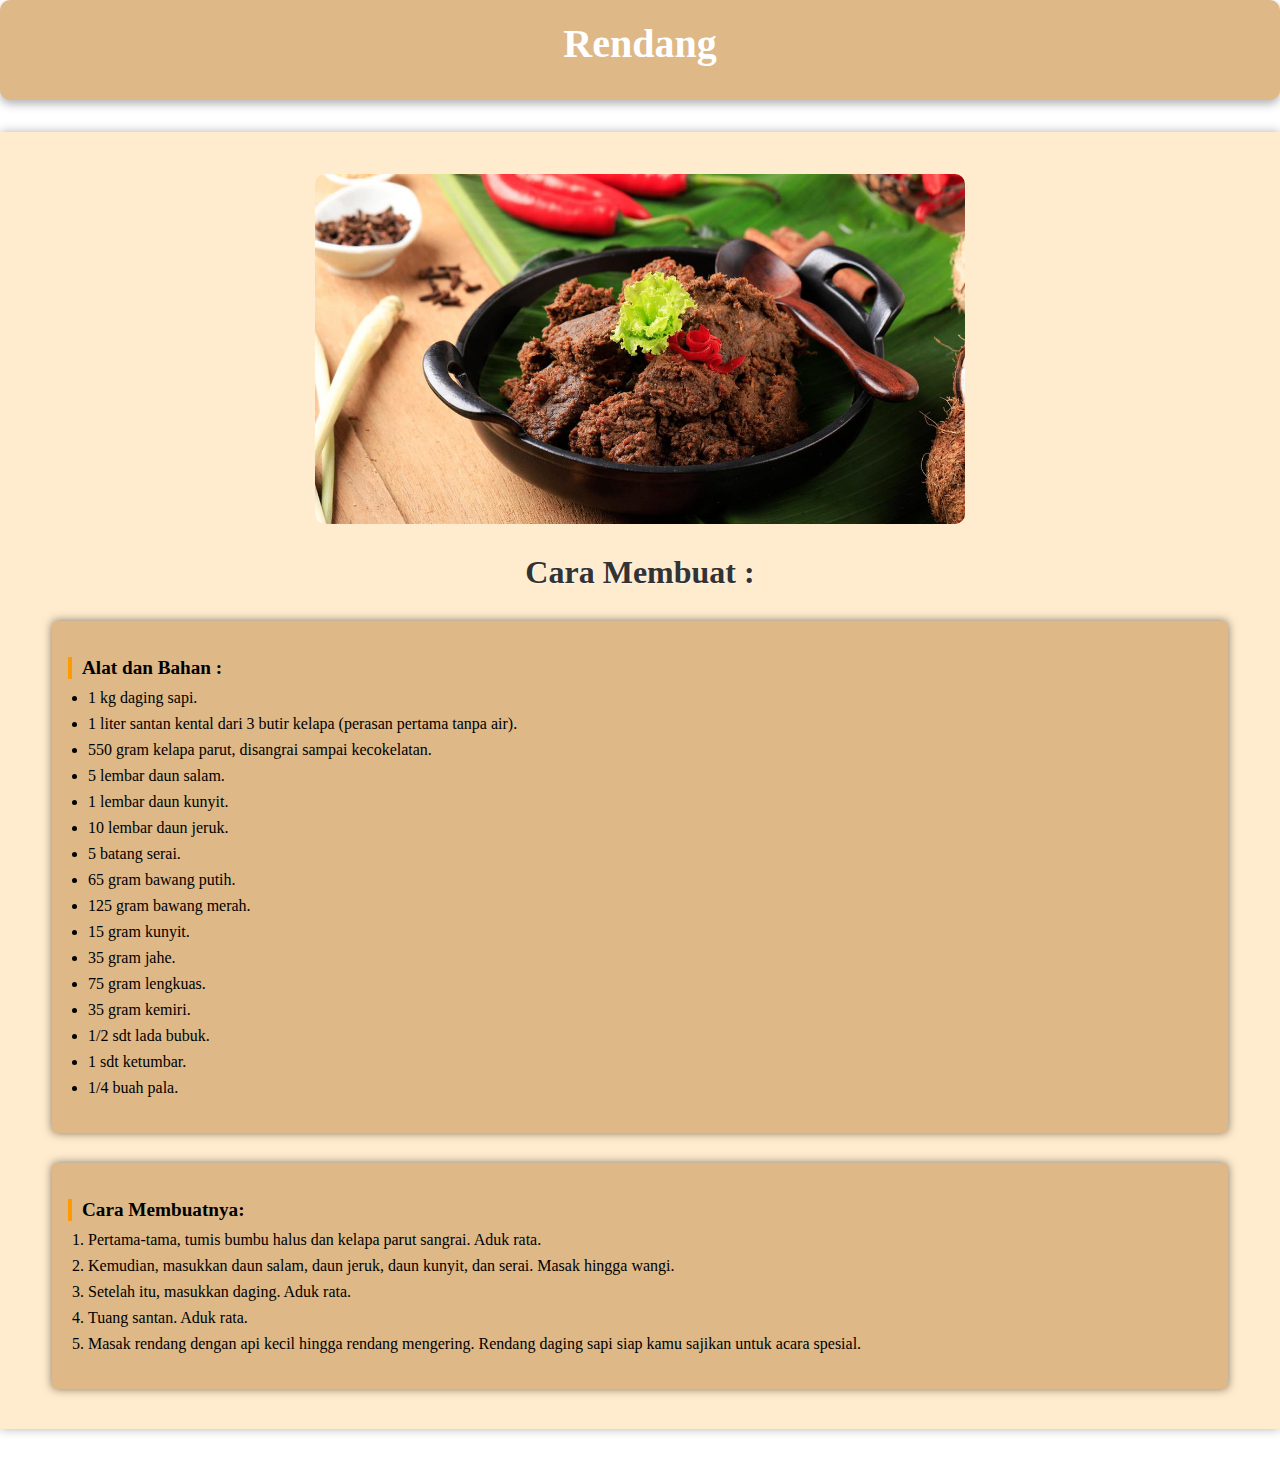
<file: Makanan Nusantara/rendang.html>
<!DOCTYPE html>
<html lang="en">
<head>
    <meta charset="UTF-8">
    <meta name="viewport" content="width=device-width, initial-scale=1.0">
    <title>Mantara</title>
    <link rel="stylesheet" type="text/css" href="styles.css">
</head>
    <header>
        <h1>Rendang</h1>
    </header>
    
    <main>
        <img src="asset/rendang1.jpg">
        <section id="makanan" class="makanan">
            <h2>Cara Membuat :</h2>
            <div class="makanan-item">
                <p>Alat dan Bahan :</p>
                <ul>
                    <li>1 kg daging sapi.</li>
                    <li>1 liter santan kental dari 3 butir kelapa (perasan pertama tanpa air).</li>
                    <li>550 gram kelapa parut, disangrai sampai kecokelatan.</li>
                    <li>5 lembar daun salam.</li>
                    <li>1 lembar daun kunyit.</li>
                    <li>10 lembar daun jeruk.</li>
                    <li>5 batang serai.</li>
                    <li>65 gram bawang putih.</li>
                    <li>125 gram bawang merah.</li>
                    <li>15 gram kunyit.</li>
                    <li>35 gram jahe.</li>
                    <li>75 gram lengkuas.</li>
                    <li>35 gram kemiri.</li>
                    <li>1/2 sdt lada bubuk.</li>
                    <li>1 sdt ketumbar.</li>
                    <li>1/4 buah pala.</li>
                </ul>
            </div>
            <div class="makanan-item">
                <p>Cara Membuatnya:</p>
                <ol>
                    <li>Pertama-tama, tumis bumbu halus dan kelapa parut sangrai. Aduk rata.</li>
                    <li>Kemudian, masukkan daun salam, daun jeruk, daun kunyit, dan serai. Masak hingga wangi.</li>
                    <li>Setelah itu, masukkan daging. Aduk rata.</li>
                    <li>Tuang santan. Aduk rata.</li>
                    <li>Masak rendang dengan api kecil hingga rendang mengering. Rendang daging sapi siap kamu sajikan untuk acara spesial.</li>
                </ol>
            </div>
        </section>
    </main>
</html>
</file>
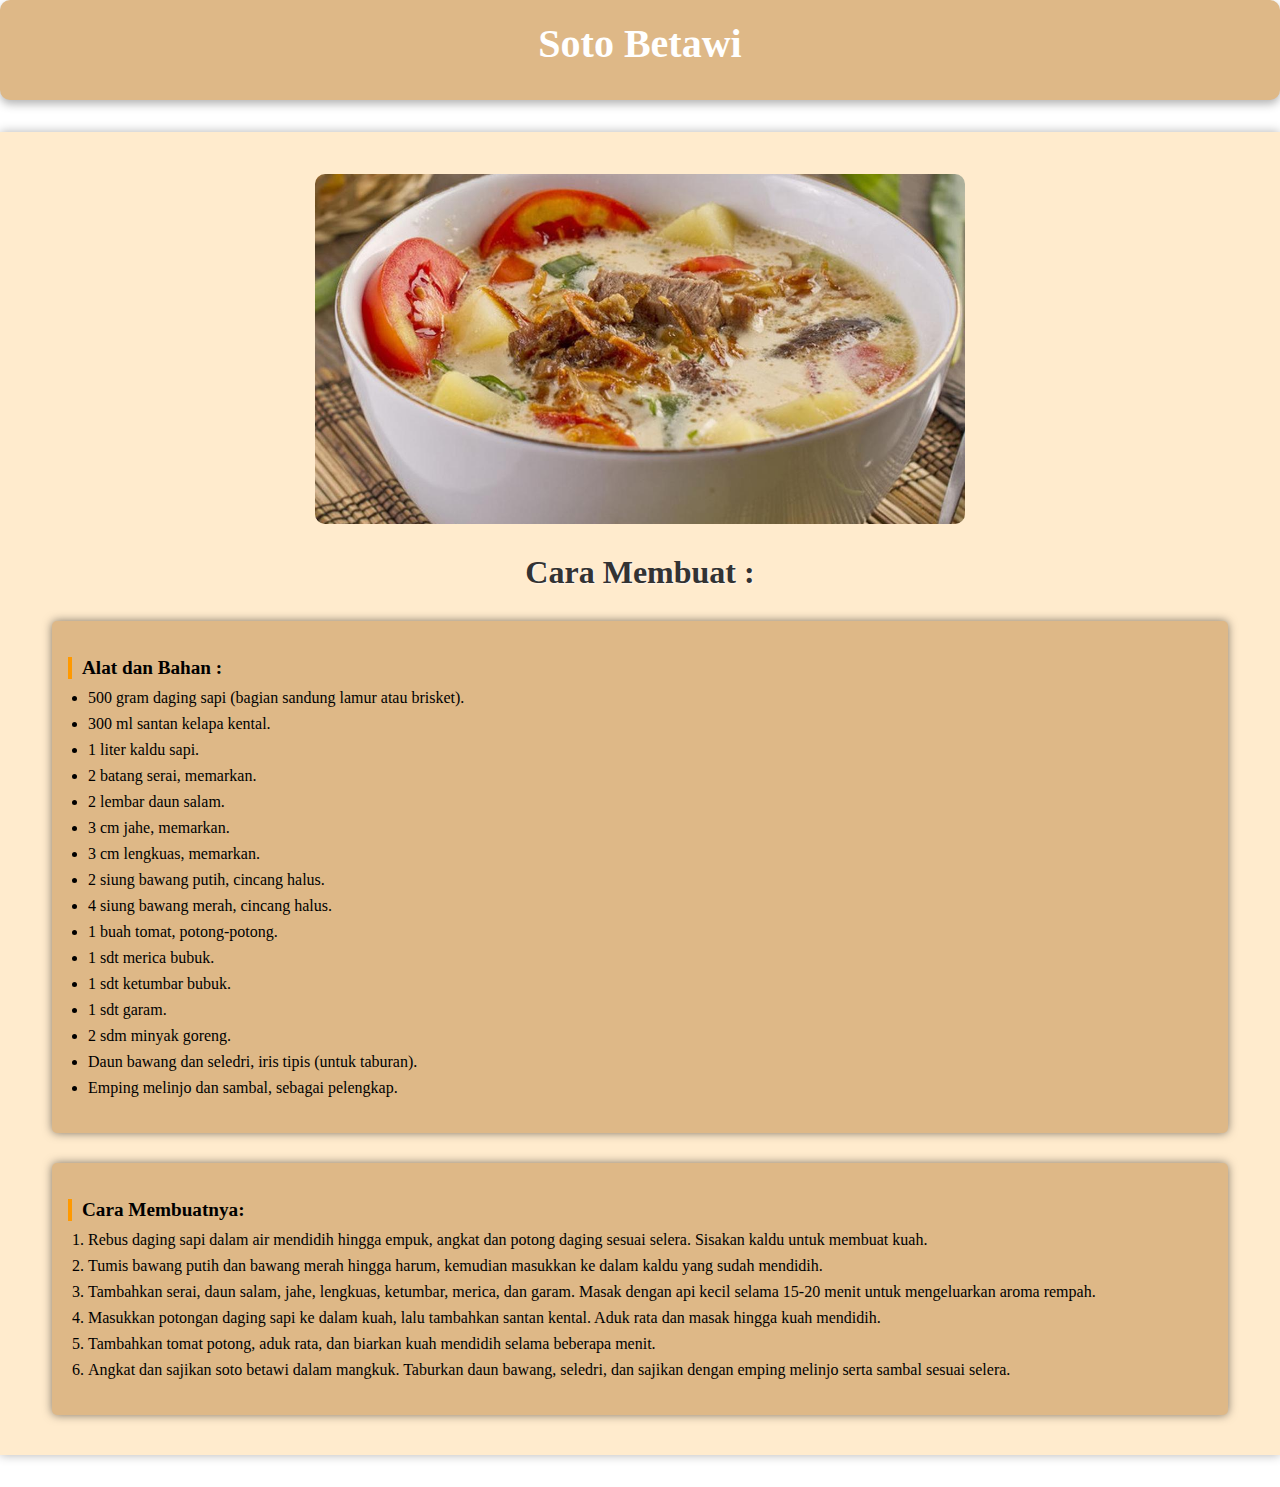
<file: Makanan Nusantara/sotoBetawi.html>
<!DOCTYPE html>
<html lang="en">
<head>
    <meta charset="UTF-8">
    <meta name="viewport" content="width=device-width, initial-scale=1.0">
    <title>Mantara</title>
    <link rel="stylesheet" type="text/css" href="styles.css">
</head>
<body>
    
    <header>
        <h1>Soto Betawi</h1>
    </header>
    <main>
        <img src="asset/sb1.jpg">
        <section id="makanan" class="makanan"></section>
            <h2>Cara Membuat :</h2>
            <div class="makanan-item">
                <p>Alat dan Bahan :</p>
                <ul>
                    <li>500 gram daging sapi (bagian sandung lamur atau brisket).</li>
                    <li>300 ml santan kelapa kental.</li>
                    <li>1 liter kaldu sapi.</li>
                    <li>2 batang serai, memarkan.</li>
                    <li>2 lembar daun salam.</li>
                    <li>3 cm jahe, memarkan.</li>
                    <li>3 cm lengkuas, memarkan.</li>
                    <li>2 siung bawang putih, cincang halus.</li>
                    <li>4 siung bawang merah, cincang halus.</li>
                    <li>1 buah tomat, potong-potong.</li>
                    <li>1 sdt merica bubuk.</li>
                    <li>1 sdt ketumbar bubuk.</li>
                    <li>1 sdt garam.</li>
                    <li>2 sdm minyak goreng.</li>
                    <li>Daun bawang dan seledri, iris tipis (untuk taburan).</li>
                    <li>Emping melinjo dan sambal, sebagai pelengkap.</li>
                </ul>
            </div>
            <div class="makanan-item">
                <p>Cara Membuatnya:</p>
                <ol>
                    <li>Rebus daging sapi dalam air mendidih hingga empuk, angkat dan potong daging sesuai selera. Sisakan kaldu untuk membuat kuah.</li>
                    <li>Tumis bawang putih dan bawang merah hingga harum, kemudian masukkan ke dalam kaldu yang sudah mendidih.</li>
                    <li>Tambahkan serai, daun salam, jahe, lengkuas, ketumbar, merica, dan garam. Masak dengan api kecil selama 15-20 menit untuk mengeluarkan aroma rempah.</li>
                    <li>Masukkan potongan daging sapi ke dalam kuah, lalu tambahkan santan kental. Aduk rata dan masak hingga kuah mendidih.</li>
                    <li>Tambahkan tomat potong, aduk rata, dan biarkan kuah mendidih selama beberapa menit.</li>
                    <li>Angkat dan sajikan soto betawi dalam mangkuk. Taburkan daun bawang, seledri, dan sajikan dengan emping melinjo serta sambal sesuai selera.</li>
                </ol>
            </div>
        </section>
    </main>
</body>
</html>
</file>
<file: style.css>
* {
    margin: 0;
    padding: 0;
    box-sizing: border-box;
}
body {
    font-family: Arial, sans-serif;
    background-color: white;
    
}

html {
    scroll-behavior: smooth;
}

header {
    background: url(asset/makanan2.jpg) center/ cover no-repeat;
    color: white;
    text-align: center;
    padding: 4rem 0;
    position: relative;
    height: 100%;
    
    
}
header::before {
    content: '';
    position: absolute;
    top: 0;
    left: 0;
    height: 100%;
    width: 100%;
    background: rgba(0, 0, 0, .5);
}
header h1 {
    font-size: 3.5rem;
    margin-bottom: 1rem;
}
nav {
    background-color: burlywood;
}
.navbar {
    display: flex;
    justify-content: space-between;
    align-items: center;
    padding: 1rem;
    max-width: 1200px;
    margin: 0 auto;
}
.logo a {
    text-decoration: none;
    color: white;
    font-size: 1.5rem;
    font-weight: bold;
}
.menu {
    list-style: none;
    display: flex;
}
.menu li {
    margin: 0 1rem;
}
.menu li a {
    text-decoration: none;
    color: white;
    font-weight: bold;
    transition: color 0.3s ease;
}
.menu li a:hover{
    color:brown;
} 


.menu li a:hover{
    color:brown;
} 

main {
    max-width: 1200px;
    margin: 2rem auto;
    padding: 1rem;
    background-color: blanchedalmond;
    box-shadow: 0 0 10px rgba(0, 0, 0, .3);
}
.makanan {
    margin-bottom: 2rem;
    display: flex;
    flex-wrap: wrap;
    justify-content: center;
    align-items: flex-start;
    text-align: center;
}

.makanan h2 {
    font-size: 2rem;
    height: auto;
    width: 100%;
    margin-bottom: 1rem;
}

.makanan-item{
    background-color:burlywood;
    box-shadow: 0 0 10px rgba(0, 0, 0, .5);
    margin: 0.5rem;
    max-width: 300px;
    margin-right: 20px;
    margin-left: 20px;
    padding: 1rem;
    border-radius: 5px;
    flex: 1;
    text-align: center;
    transition: transform 0.3s;

}
.makanan-item:hover {
    transform: scale(1.1);
}
.makanan-item img {
    max-width: 100%;
    height: auto;
    border-radius: 5px;
}
.makanan-item h3 {
    font-size: 1.5rem;
    margin: 0.5rem 0;
}
.makanan-item p {
    font-size: 1rem;
    margin: 0.5rem 0;
}
.makanan-item button {
    background-color: white;
    color: white;
    border: none;
    padding: 0.5rem 1rem;
    cursor: pointer;
    border-radius: 5px;
    transition: background color 0,5 ease;
}
.makanan-item button:hover {
    background-color: #555;
    color: white
}

.Rekomendasi {
    margin-bottom: 3rem;
    text-align: center;
    display: flex;
    flex-wrap: wrap; 
    justify-content: center;
    align-items: flex-start; 
    gap: 2rem; 
    margin: top 2px;
}

.Rekomendasi h2 {
    font-size: 2rem;
    height: auto;
    width: 100%;
    margin-top: 1rem;
}

.rekomendasi-item {
    background-color: burlywood;
    box-shadow: 0 0 10px rgba(0, 0, 0, 0.5);
    max-width: 300px;
    padding: 1rem;
    border-radius: 5px;
    text-align: center;
    transition: transform 0.3s;
    display: flex;
    flex-direction: column;
    align-items: center;
}
.rekomendasi-item:hover {
    transform: scale(1.1);
}
.rekomendasi-item img {
    max-width: 100%;
    height: auto;
    border-radius: 5px;
    margin-bottom: 1rem; /* Memberikan jarak antara gambar dan teks */
}

.rekomendasi-item h3 {
    font-size: 1.5rem;
    margin: 0.5rem 0;
}

.rekomendasi-item p {
    font-size: 1rem;
    margin: 0.5rem 0;
}

.rekomendasi-item button {
    background-color: white;
    color: white;
    border: none;
    padding: 0.5rem 1rem;
    cursor: pointer;
    border-radius: 5px;
    transition: background-color 0.5s ease;
}

.rekomendasi-item button:hover {
    background-color: #555;
    color: white;
}

.footer {
    background-color: burlywood;
    color: black;
    padding: 20px 0;
    text-align: center;
}
  
  .footer-container {
    display: flex;
    justify-content: space-around;
    flex-wrap: wrap;
    max-width: 1200px;
    margin: auto;
  }
  
  .footer-section {
    margin: 10px;
    flex: 1;
    min-width: 200px;
  }
  
  .footer-section h4 {
    color: black;
  }
  
  .footer-section ul {
    list-style: none;
    padding: 0;
  }
  
  .footer-section ul li {
    margin: 5px 0;
  }
  
  .footer-section ul li a {
    color: black;
    text-decoration: none;
    transition: color 0.3s ease;
  }
  
  .footer-section ul li a:hover {
    color: black;
  }
  
  .footer-bottom {
    margin-top: 20px;
    font-size: 14px;
  }
  
  
  /* tablet */
  @media (max-width: 768px) {
    html {
      font-size: 62.5%;
    }
  }
  
  /* mobile */
  @media (max-width: 450px) {
    html {
      font-size: 55%;
    }
  }
</file>
<file: Makanan Nusantara/style.css>
* {
    margin: 0;
    padding: 0;
    box-sizing: border-box;
}
body {
    font-family: Arial, sans-serif;
    background-color: white;
    
}

html {
    scroll-behavior: smooth;
}

header {
    background: url(asset/makanan2.jpg) center/ cover no-repeat;
    color: white;
    text-align: center;
    padding: 4rem 0;
    position: relative;
    height: 100%;
    
    
}
header::before {
    content: '';
    position: absolute;
    top: 0;
    left: 0;
    height: 100%;
    width: 100%;
    background: rgba(0, 0, 0, .5);
}
header h1 {
    font-size: 3.5rem;
    margin-bottom: 1rem;
}
nav {
    background-color: burlywood;
}
.navbar {
    display: flex;
    justify-content: space-between;
    align-items: center;
    padding: 1rem;
    max-width: 1200px;
    margin: 0 auto;
}
.logo a {
    text-decoration: none;
    color: white;
    font-size: 1.5rem;
    font-weight: bold;
}
.menu {
    list-style: none;
    display: flex;
}
.menu li {
    margin: 0 1rem;
}
.menu li a {
    text-decoration: none;
    color: white;
    font-weight: bold;
    transition: color 0.3s ease;
}
.menu li a:hover{
    color:brown;
} 


.menu li a:hover{
    color:brown;
} 

main {
    max-width: 1200px;
    margin: 2rem auto;
    padding: 1rem;
    background-color: blanchedalmond;
    box-shadow: 0 0 10px rgba(0, 0, 0, .3);
}
.makanan {
    margin-bottom: 2rem;
    display: flex;
    flex-wrap: wrap;
    justify-content: center;
    align-items: flex-start;
    text-align: center;
}

.makanan h2 {
    font-size: 2rem;
    height: auto;
    width: 100%;
    margin-bottom: 1rem;
}

.makanan-item{
    background-color:burlywood;
    box-shadow: 0 0 10px rgba(0, 0, 0, .5);
    margin: 0.5rem;
    max-width: 300px;
    margin-right: 20px;
    margin-left: 20px;
    padding: 1rem;
    border-radius: 5px;
    flex: 1;
    text-align: center;
    transition: transform 0.3s;

}
.makanan-item:hover {
    transform: scale(1.1);
}
.makanan-item img {
    max-width: 100%;
    height: auto;
    border-radius: 5px;
}
.makanan-item h3 {
    font-size: 1.5rem;
    margin: 0.5rem 0;
}
.makanan-item p {
    font-size: 1rem;
    margin: 0.5rem 0;
}
.makanan-item button {
    background-color: white;
    color: white;
    border: none;
    padding: 0.5rem 1rem;
    cursor: pointer;
    border-radius: 5px;
    transition: background color 0,5 ease;
}
.makanan-item button:hover {
    background-color: #555;
    color: white
}

.Rekomendasi {
    margin-bottom: 3rem;
    text-align: center;
    display: flex;
    flex-wrap: wrap; 
    justify-content: center;
    align-items: flex-start; 
    gap: 2rem; 
    margin: top 2px;
}

.Rekomendasi h2 {
    font-size: 2rem;
    height: auto;
    width: 100%;
    margin-top: 1rem;
}

.rekomendasi-item {
    background-color: burlywood;
    box-shadow: 0 0 10px rgba(0, 0, 0, 0.5);
    max-width: 300px;
    padding: 1rem;
    border-radius: 5px;
    text-align: center;
    transition: transform 0.3s;
    display: flex;
    flex-direction: column;
    align-items: center;
}
.rekomendasi-item:hover {
    transform: scale(1.1);
}
.rekomendasi-item img {
    max-width: 100%;
    height: auto;
    border-radius: 5px;
    margin-bottom: 1rem; /* Memberikan jarak antara gambar dan teks */
}

.rekomendasi-item h3 {
    font-size: 1.5rem;
    margin: 0.5rem 0;
}

.rekomendasi-item p {
    font-size: 1rem;
    margin: 0.5rem 0;
}

.rekomendasi-item button {
    background-color: white;
    color: white;
    border: none;
    padding: 0.5rem 1rem;
    cursor: pointer;
    border-radius: 5px;
    transition: background-color 0.5s ease;
}

.rekomendasi-item button:hover {
    background-color: #555;
    color: white;
}

.footer {
    background-color: burlywood;
    color: black;
    padding: 20px 0;
    text-align: center;
}
  
  .footer-container {
    display: flex;
    justify-content: space-around;
    flex-wrap: wrap;
    max-width: 1200px;
    margin: auto;
  }
  
  .footer-section {
    margin: 10px;
    flex: 1;
    min-width: 200px;
  }
  
  .footer-section h4 {
    color: black;
  }
  
  .footer-section ul {
    list-style: none;
    padding: 0;
  }
  
  .footer-section ul li {
    margin: 5px 0;
  }
  
  .footer-section ul li a {
    color: black;
    text-decoration: none;
    transition: color 0.3s ease;
  }
  
  .footer-section ul li a:hover {
    color: black;
  }
  
  .footer-bottom {
    margin-top: 20px;
    font-size: 14px;
  }
  
  
  /* tablet */
  @media (max-width: 768px) {
    html {
      font-size: 62.5%;
    }
  }
  
  /* mobile */
  @media (max-width: 450px) {
    html {
      font-size: 55%;
    }
  }
</file>
<file: styles.css>
* {
    margin: 0;
    padding: 0;
    box-sizing: border-box;
}

body {
    font-family: Arial, sans-serif;
    background-color: #f9f9f9; 
    color: #333;
    line-height: 1.6;
    padding: 0;
    margin: 0;
    height: 100%; 
    display: flex;
    flex-direction: column; 
}

header {
    background-color: burlywood; 
    color: white;
    text-align: center;
    padding: 20px;
    border-radius: 10px;
    margin-bottom: 20px;
}

header h1 {
    font-size: 2.5rem;
    font-weight: bold;
}

main {
    background-color: blanchedalmond;
    padding: 20px;
    border-radius: 10px;
    box-shadow: 0 4px 10px rgba(0, 0, 0, 0.1);
    flex: 1; 
    display: flex;
    flex-direction: column;
    justify-content: flex-start;
}

main h2 {
    font-size: 2rem;
    color: black;
    margin-bottom: 15px;
    text-align: center;
}

main p {
    font-size: 1.2rem;
    margin-bottom: 10px;
}

ul {
    list-style-type: disc;
    margin-left: 20px;
    margin-bottom: 20px;
}

ul li {
    font-size: 1rem;
    margin-bottom: 8px;
}

ol {
    margin-left: 20px;
    margin-bottom: 20px;
}

ol li {
    font-size: 1rem;
    margin-bottom: 8px;
}

a {
    color: #ff6600;
    text-decoration: none;
}

a:hover {
    text-decoration: underline;
}

@media (max-width: 600px) {
    header h1 {
        font-size: 2rem; 
    }

    main {
        padding: 15px; 
    }

    main h2 {
        font-size: 1.5rem; 
    }

    ul, ol {
        margin-left: 15px; 
    }
}
</file>
<file: Makanan Nusantara/styles.css>
* {
    margin: 0;
    padding: 0;
    box-sizing: border-box;
}


header {
    background-color: burlywood; /* Warna header yang lebih menarik */
    color: white;
    text-align: center;
    padding: 20px;
    border-radius: 10px;
    margin-bottom: 20px;
    box-shadow: 0 4px 10px rgba(0, 0, 0, 0.3);
    height: 100px;
}


header h1 {
    font-size: 2.5rem;
    font-weight: bold;
}

main {
    margin: 2rem auto;
    padding: 2rem;
    max-width: 1800px;
    background-color: blanchedalmond;
    box-shadow: 0 0 10px rgba(0, 0, 0, .3);
}

.makanan h2 {
    font-size: 2rem;
    height: auto;
    width: 100%;
    margin-bottom: 1rem;
}

.makanan-item{
    background-color:burlywood;
    box-shadow: 0 0 10px rgba(0, 0, 0, .5);
    margin: 0.5rem;
    margin-right: 20px;
    margin-left: 20px;
    max-width: 1500px;
    padding: 1rem;
    border-radius: 5px;
    flex: 1;
    text-align:left;
    transition: transform 0.3s;
    margin-top: 30px;

}
.makanan-item:hover {
    transform: scale(1.1);
}


.makanan-item p {
    text-align: left; 
    margin-top: 20px;
    margin-bottom: 10px;
    font-size: 1.2rem;
    font-weight: bold;
    border-left: 4px solid #ff9900; 
    padding-left: 10px; 
}

.makanan-item button {
    background-color: white;
    color: white;
    border: none;
    padding: 0.5rem 1rem;
    cursor: pointer;
    border-radius: 5px;
    transition: background color 0,5 ease;
}
.makanan-item button:hover {
    background-color: #555;
    color: white
}

main h2 {
    font-size: 2rem;
    color: #333;
    margin-bottom: 15px;
    text-align: center;
    text-shadow: 1px 1px 2px rgba(255, 255, 255, 0.7);
}

main p {
    font-size: 1.2rem;
    margin-bottom: 10px;
}

main img{
    display: block;
    margin: 10px auto; 
    width: 650px;
    height: 350px;
    object-fit: cover;
    border-radius: 10px;
    margin-bottom: 30px;
    
}
ul, ol {
    margin-left: 20px;
    margin-bottom: 20px;
}

ul li, ol li {
    font-size: 1rem;
    margin-bottom: 8px;
    transition: color 0.3s; /* Transisi untuk efek hover */
}

ul li:hover, ol li:hover {
    color: #ff6600; /* Warna saat hover */
}

a {
    color: #ff6600;
    text-decoration: none;
    transition: color 0.3s; /* Transisi untuk efek hover */
}

a:hover {
    text-decoration: underline;
    color: #cc5200; /* Warna saat hover */
}

@media (max-width: 600px) {
    header h1 {
        font-size: 2rem; 
    }

    main {
        padding: 15px; 
    }

    main h2 {
        font-size: 1.5rem; 
    }

    ul, ol {
        margin-left: 15px; 
    }

    .content {
        flex-direction: column; /* Mengubah arah flex menjadi kolom pada perangkat kecil */
        align-items: center; /* Menyelaraskan gambar dan teks secara horizontal */
    }

    .content img {
        margin-right: 0; /* Menghapus margin kanan pada gambar */
        margin-bottom: 15px; /* Menambahkan margin bawah untuk jarak */
    }
}
</file>
